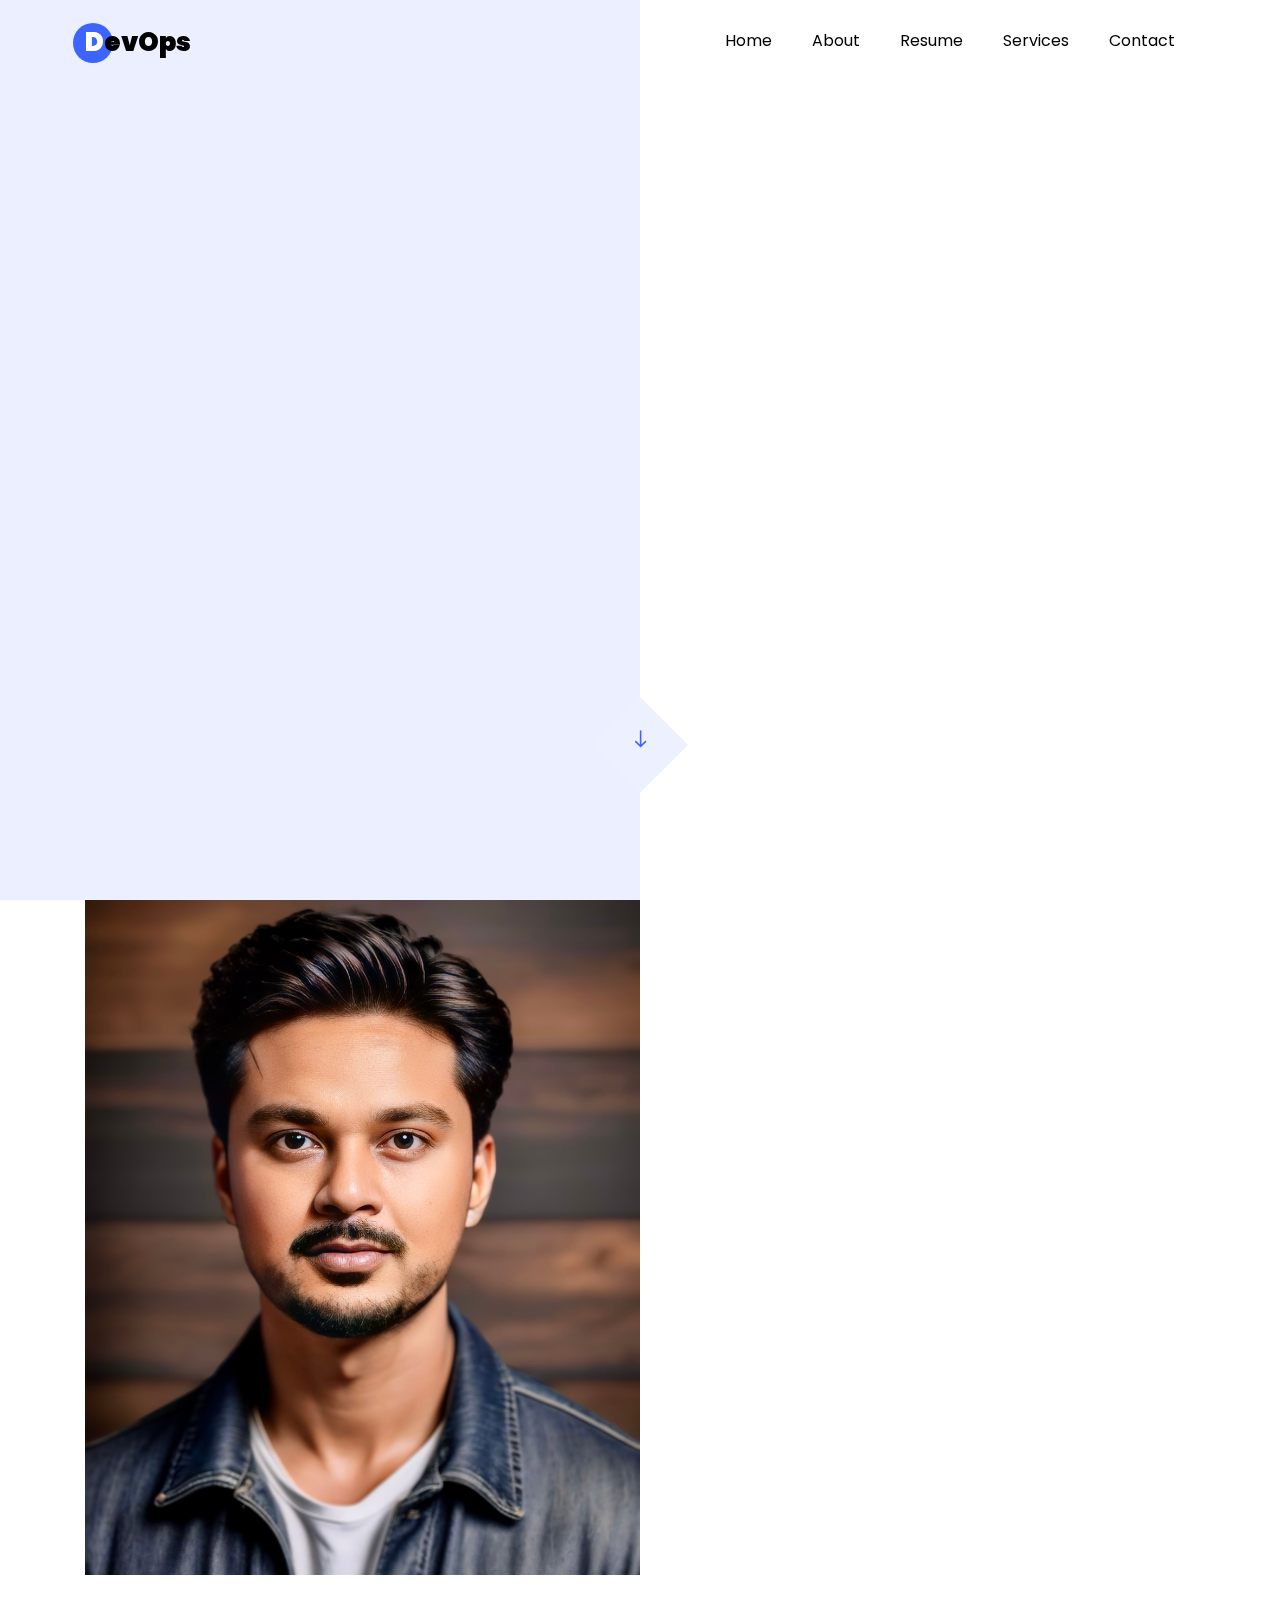
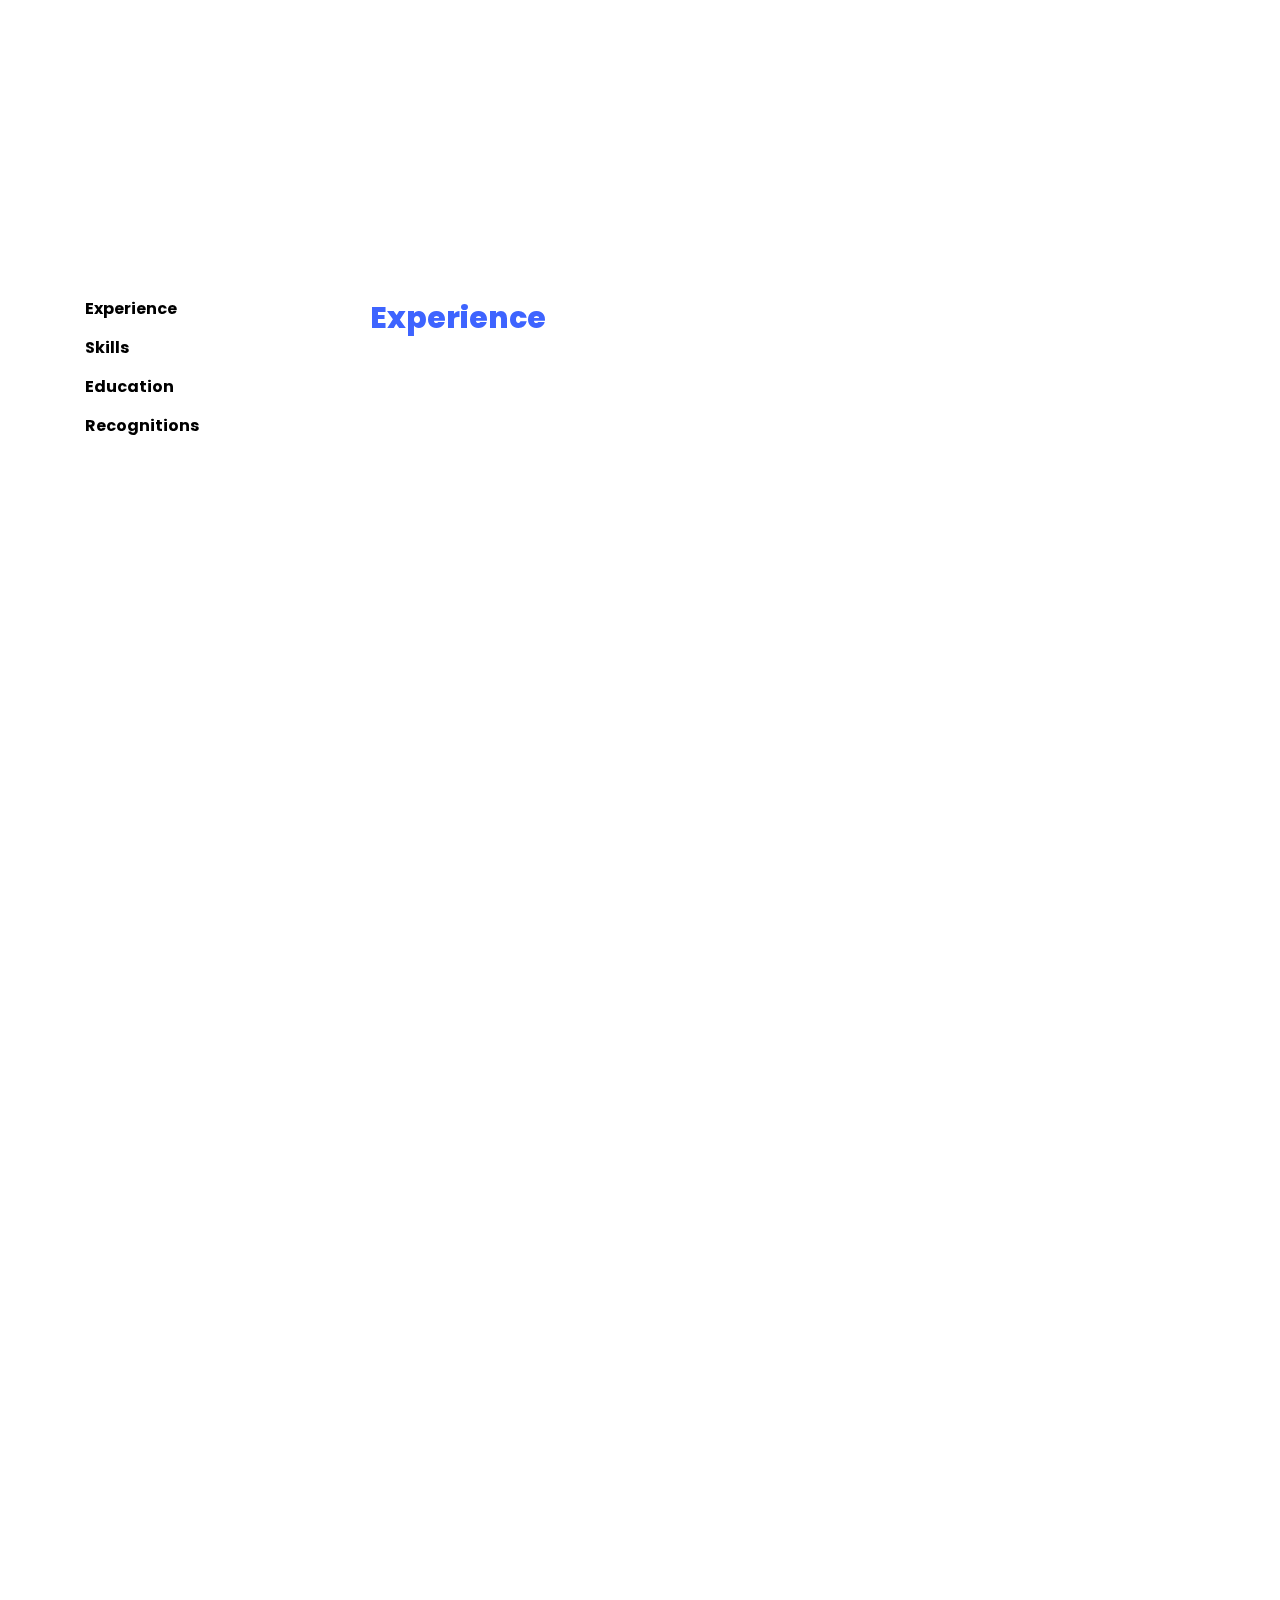
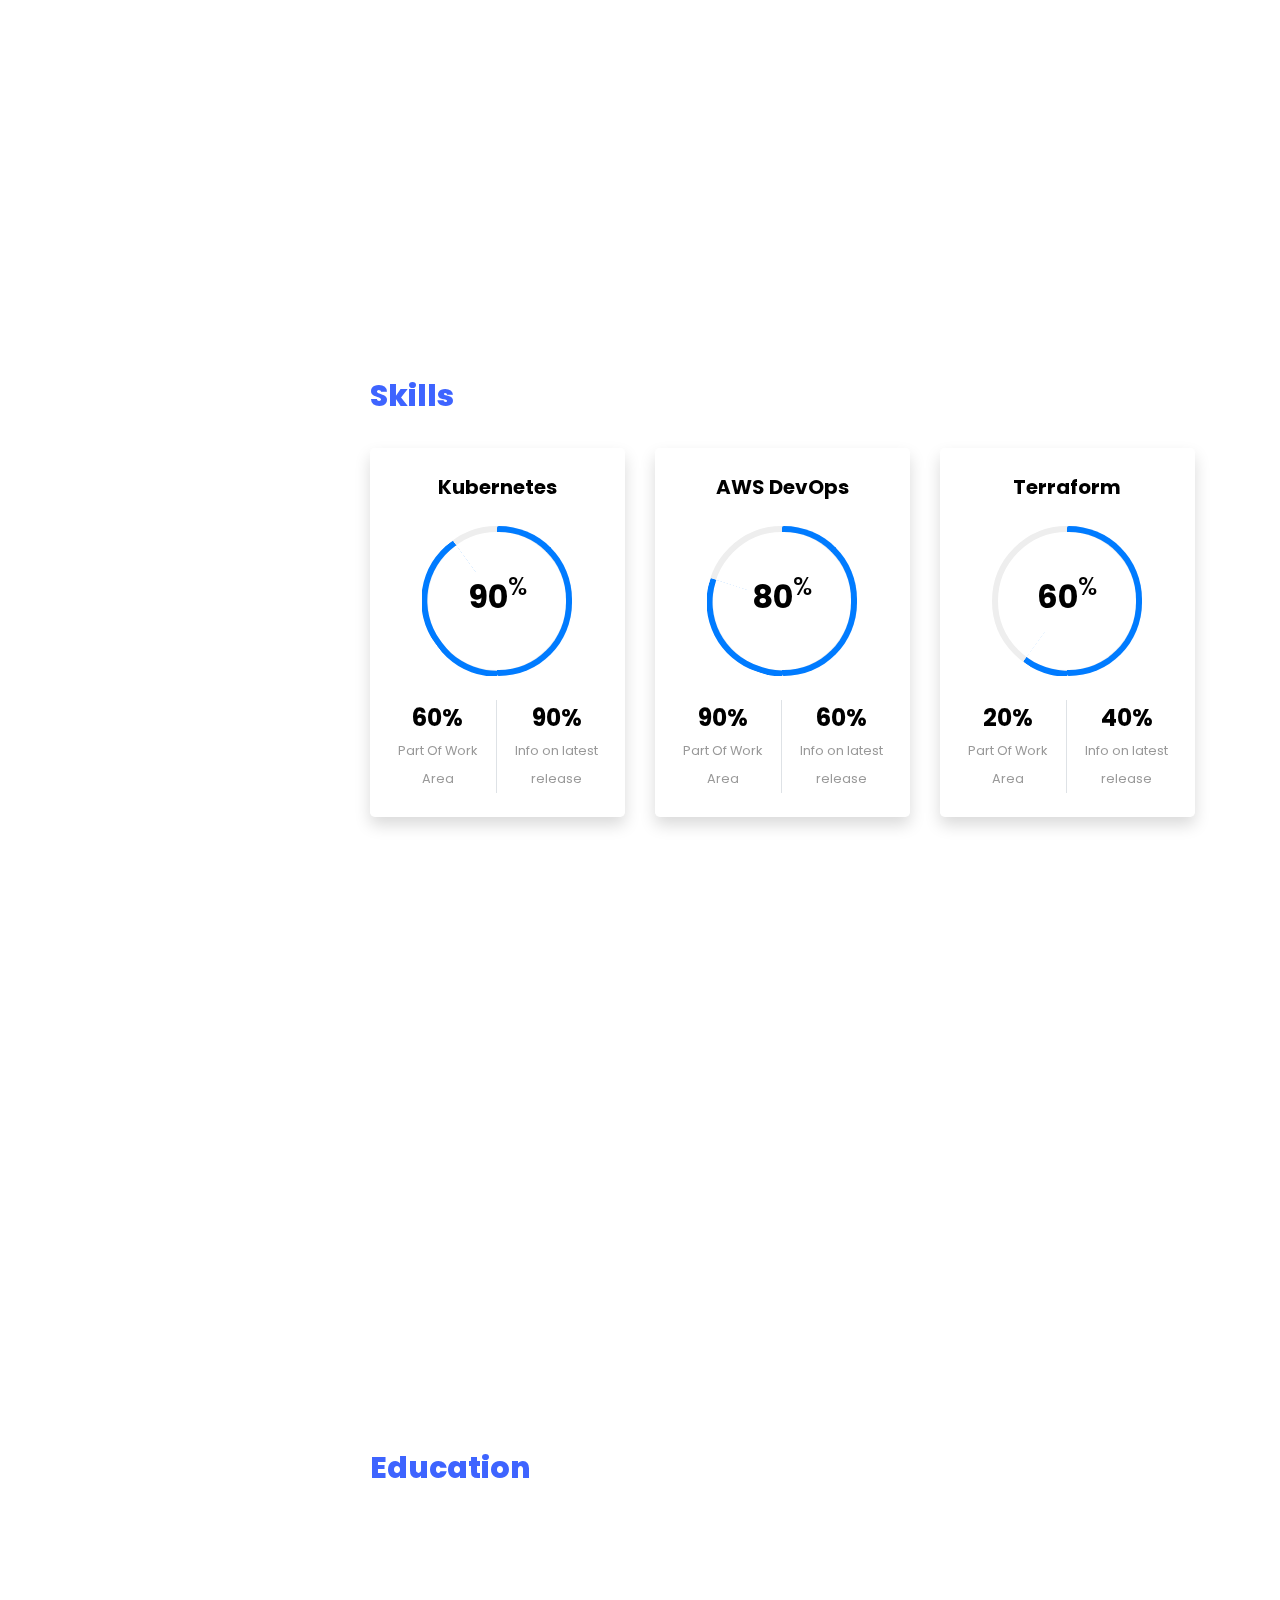
<file: index.html>
<!DOCTYPE html>
<html lang="en">
  <head>
    <title>Do It DevOps Way..!!</title>
    <meta charset="utf-8">
    <meta name="viewport" content="width=device-width, initial-scale=1, shrink-to-fit=no">
    <link href="https://fonts.googleapis.com/css?family=Poppins:100,200,300,400,500,600,700,800,900" rel="stylesheet">

    <link rel="stylesheet" href="css/open-iconic-bootstrap.min.css">
    <link rel="stylesheet" href="css/animate.css">

    <link rel="stylesheet" href="css/owl.carousel.min.css">
    <link rel="stylesheet" href="css/owl.theme.default.min.css">
    <link rel="stylesheet" href="css/magnific-popup.css">

    <link rel="stylesheet" href="css/aos.css">

    <link rel="stylesheet" href="css/ionicons.min.css">

    <link rel="stylesheet" href="css/flaticon.css">
    <link rel="stylesheet" href="css/icomoon.css">
    <link rel="stylesheet" href="css/style.css">
  </head>
  <body data-spy="scroll" data-target=".site-navbar-target" data-offset="300">


    <nav class="navbar navbar-expand-lg navbar-dark ftco_navbar ftco-navbar-light site-navbar-target" id="ftco-navbar">
	    <div class="container">
	      <a class="navbar-brand" href="index.html"><span>D</span>evOps</a>
	      <button class="navbar-toggler js-fh5co-nav-toggle fh5co-nav-toggle" type="button" data-toggle="collapse" data-target="#ftco-nav" aria-controls="ftco-nav" aria-expanded="false" aria-label="Toggle navigation">
	        <span class="oi oi-menu"></span> Menu
	      </button>

	      <div class="collapse navbar-collapse" id="ftco-nav">
	        <ul class="navbar-nav nav ml-auto">
	          <li class="nav-item"><a href="#home-section" class="nav-link"><span>Home</span></a></li>
	          <li class="nav-item"><a href="#about-section" class="nav-link"><span>About</span></a></li>
	          <li class="nav-item"><a href="#resume-section" class="nav-link"><span>Resume</span></a></li>
	          <li class="nav-item"><a href="#services-section" class="nav-link"><span>Services</span></a></li>
	          <!--<li class="nav-item"><a href="#projects-section" class="nav-link"><span>AWS Zone</span></a></li>
	          <li class="nav-item"><a href="#blog-section" class="nav-link"><span>My Blog</span></a></li>-->
	          <li class="nav-item"><a href="#contact-section" class="nav-link"><span>Contact</span></a></li>
	        </ul>
	      </div>
	    </div>
	  </nav>
	  <section class="hero-wrap js-fullheight">
      <div class="overlay"></div>
      <div class="container">
        <div class="row no-gutters slider-text js-fullheight justify-content-center align-items-center">
          <div class="col-lg-8 col-md-6 ftco-animate d-flex align-items-center">
          	<div class="text text-center">
          		<span class="subheading">Hey! I am</span>
		  				<h1>Ayush Tiwari</h1>
			  				<h2>I'm a
								  <span
								     class="txt-rotate"
								     data-period="2000"
								     data-rotate='[ "DevOps Engineer.", "Cloud Solutions Architect.", "Cloud Evangelist.", "Blogger.", "Photographer." ]'></span>
								</h2>
							</div>
            </div>
          </div>
        </div>
      </div>
      <div class="mouse">
				<a href="#" class="mouse-icon">
					<div class="mouse-wheel"><span class="ion-ios-arrow-round-down"></span></div>
				</a>
			</div>
    </section>

    <section class="ftco-about img ftco-section ftco-no-pt ftco-no-pb" id="about-section">
    	<div class="container">
    		<div class="row d-flex no-gutters">
    			<div class="col-md-6 col-lg-6 d-flex">
    				<div class="img-about img d-flex align-items-stretch">
    					<div class="overlay"></div>
	    				<div class="img d-flex align-self-stretch align-items-center" style="background-image:url(images/profile-pic.jpg);">
	    				</div>
    				</div>
    			</div>
    			<div class="col-md-6 col-lg-6 pl-md-5 py-5">
    				<div class="row justify-content-start pb-3">
		          <div class="col-md-12 heading-section ftco-animate">
		          	<h1 class="big">About</h1>
		            <h2 class="mb-4">About Me</h2>
		            <p>DevOps practioner with experience in AWS Cloud platform & orchestrating containerized architectures at scale on Kubernetes</p>
		            <ul class="about-info mt-4 px-md-0 px-2">
		            	<li class="d-flex"><span>Name:</span> <span>Ayush Tiwari</span></li>
		            	<li class="d-flex"><span>Date of birth:</span> <span>August 23, 1994</span></li>
		            	<li class="d-flex"><span>Address:</span> <span>Pune, MH-12 IND</span></li>
		            	<li class="d-flex"><span>Email:</span> <span>dbcelm@gmail.com</span></li>
		            	<li class="d-flex"><span>Phone: </span> <span>+91-962-740-3300</span></li>
		            </ul>
		          </div>
		        </div>
	          <div class="counter-wrap ftco-animate d-flex mt-md-3">
              <div class="text">
              	<p class="mb-4">
	                <span class="number" data-number="350">0</span>
                  <span class="number">+</span>
	                <span>Projects completed with clients</span>
                </p>
                <p><a href="cv/ayush_tiwari_devops.pdf" class="btn btn-primary py-3 px-3">Get CV</a></p>
              </div>
	          </div>
	        </div>
        </div>
    	</div>
    </section>

    <section class="ftco-section ftco-partner">
    	<div class="container">
    		<div class="row">
    			<div class="col-sm ftco-animate">
    				<a href="https://aws.amazon.com" class="partner"><img height="80" width="150" src="images/aws.png" class="img-fluid" alt="AWS"></a>
    			</div>
    			<div class="col-sm ftco-animate">
    				<a href="https://www.docker.com" class="partner"><img height="80" width="200" src="images/docker.png" class="img-fluid" alt="Docker"></a>
    			</div>
    			<div class="col-sm ftco-animate">
    				<a href="https://kubernetes.io" class="partner"><img height="80" width="100" src="images/kubernetes.png" class="img-fluid" alt="Kubernetes"></a>
    			</div>
				<div class="col-sm ftco-animate">
    				<a href="https://helm.sh" class="partner"><img height="80" width="80" src="images/helm.png" class="img-fluid" alt="Helm"></a>
    			</div>
    			<div class="col-sm ftco-animate">
    				<a href="https://argo-cd.readthedocs.io/en/stable/" class="partner"><img height="70" width="200" src="images/argocd.png" class="img-fluid" alt="ArgoCD"></a>
    			</div>
    		</div>
    	</div>
    </section>

    <section class="ftco-section ftco-no-pb goto-here" id="resume-section">
    	<div class="container">
    		<div class="row">
    			<div class="col-md-3">
				    <nav id="navi">
					    <ul>
					      <li><a href="#page-1">Experience</a></li>
					      <li><a href="#page-2">Skills</a></li>
					      <li><a href="#page-3">Education</a></li>
					      <li><a href="#page-4">Recognitions</a></li>
					    </ul>
					  </nav>
					</div>
					<div class="col-md-9">
					  <div id="page-1" class= "page one">
					  	<h2 class="heading">Experience</h2>
						  <div class="resume-wrap d-flex ftco-animate">
					    	<div class="icon d-flex align-items-center justify-content-center">
					    		<span class="flaticon-ideas"></span>
					    	</div>
					    	<div class="text pl-3">
		    					<span class="date">Oct'2021-Jan'2025</span>
		    					<h2>Cloud Engineering Lead</h2>
		    					<span class="position">ZS Associates, Pune</span>
		    					<p>Orchestrating applications on Kubernetes over EKS, enhancing container security and error visibility and automating cluster provisioning using Terraform to deploy at scale. </p>
		    				</div>
	    				</div>  
					    <div class="resume-wrap d-flex ftco-animate">
					    	<div class="icon d-flex align-items-center justify-content-center">
					    		<span class="flaticon-ideas"></span>
					    	</div>
					    	<div class="text pl-3">
		    					<span class="date">Jan'2020-Oct'2021</span>
		    					<h2>DevOps Engineer</h2>
		    					<span class="position">Codal Inc, Ahmedabad</span>
		    					<p>Implementing dev-ops workflow and orchestrating modern containerized architectures for Python, NodeJS and WordPress web applications, with primary focus being security, infrastructure robustness and ensuring zero service downtime. Adopting and promting automation throughout mutiple workflows. </p>
		    				</div>
	    				</div>
	    				<div class="resume-wrap d-flex ftco-animate">
	    					<div class="icon d-flex align-items-center justify-content-center">
					    		<span class="flaticon-ideas"></span>
					    	</div>
					    	<div class="text pl-3">
		    					<span class="date">Aug'2018-Dec'2019</span>
		    					<h2>Cloud Migration Program Lead</h2>
		    					<span class="position">Cognizant, Chennai</span>
		    					<p>Introduced and expanded cloud services in client’s MES domain which was long due for upgrade and was running predominantly on legacy physical and VM server architecture. This project helped client save millions in cost and brought down application overload and failure count to bare minimum.</p>
		    				</div>
	    				</div>
	    				<div class="resume-wrap d-flex ftco-animate">
	    					<div class="icon d-flex align-items-center justify-content-center">
					    		<span class="flaticon-ideas"></span>
					    	</div>
					    	<div class="text pl-3">
		    					<span class="date">Jan'2017-Jul'2018</span>
		    					<h2>Programmer Analyst</h2>
		    					<span class="position">Cognizant, Chennai</span>
		    					<p>Worked along with experienced AWS architects for US based client towards designing and implementing a robust cloud solution capable of supporting client’s existing legacy apps as well as in-pipeline apps with focus on transition to be seamless for end users. Worked to implement Jenkins and its plugins to facilitate and deploy automation to cut manual intervention. Got exposure to EC2, S3 and CloudWatch and used PowerBI and SharePoint to maintain progress reports.</p>
		    				</div>
	    				</div>
	    				<div class="resume-wrap d-flex ftco-animate">
	    					<div class="icon d-flex align-items-center justify-content-center">
					    		<span class="flaticon-ideas"></span>
					    	</div>
					    	<div class="text pl-3">
		    					<span class="date">Sep'2016-Dec'2016</span>
		    					<h2>Frontend Development Trainee</h2>
		    					<span class="position">Cognizant, Chennai</span>
		    					<p>Worked on optimising UI of legacy web apps to make them more fluid and more modular for future enhancements.</p>
		    				</div>
	    				</div>
	    				<div class="resume-wrap d-flex ftco-animate">
	    					<div class="icon d-flex align-items-center justify-content-center">
					    		<span class="flaticon-ideas"></span>
					    	</div>
					    	<div class="text pl-3">
		    					<span class="date">Jun'2016-Aug'2016</span>
		    					<h2>Programmer Analyst Trainee</h2>
		    					<span class="position">Cognizant, Kolkata</span>
		    					<p>Got trained in Cognizant Academy in C++, SQL, HTML and Javascript</p>
		    				</div>
	    				</div>
	    				<!--<div class="resume-wrap d-flex ftco-animate">
	    					<div class="icon d-flex align-items-center justify-content-center">
					    		<span class="flaticon-ideas"></span>
					    	</div>
					    	<div class="text pl-3">
		    					<span class="date">2017-2018</span>
		    					<h2>UI/UX Designer</h2>
		    					<span class="position">Cambridge University</span>
		    					<p>A small river named Duden flows by their place and supplies it with the necessary regelialia. It is a paradisematic country, in which roasted parts of sentences fly into your mouth.</p>
		    				</div>
	    				</div>-->
					  </div>
					  <div id="page-2" class= "page two">
					  	<h2 class="heading">Skills</h2>
					  	<div class="row progress-circle mb-5">
					  		<div class="col-lg-4 mb-4">
						      <div class="bg-white rounded-lg shadow p-4">
						        <h2 class="h5 font-weight-bold text-center mb-4">Kubernetes</h2>

						        <!-- Progress bar 1 -->
						        <div class="progress mx-auto" data-value='90'>
						          <span class="progress-left">
                        <span class="progress-bar border-primary"></span>
						          </span>
						          <span class="progress-right">
                        <span class="progress-bar border-primary"></span>
						          </span>
						          <div class="progress-value w-100 h-100 rounded-circle d-flex align-items-center justify-content-center">
						            <div class="h2 font-weight-bold">90<sup class="small">%</sup></div>
						          </div>
						        </div>
						        <!-- END -->

						        <!-- Demo info -->
						        <div class="row text-center mt-4">
						          <div class="col-6 border-right">
						            <div class="h4 font-weight-bold mb-0">60%</div><span class="small text-gray">Part Of Work Area</span>
						          </div>
						          <div class="col-6">
						            <div class="h4 font-weight-bold mb-0">90%</div><span class="small text-gray">Info on latest release</span>
						          </div>
						        </div>
						        <!-- END -->
						      </div>
						    </div>

						    <div class="col-lg-4 mb-4">
						      <div class="bg-white rounded-lg shadow p-4">
						        <h2 class="h5 font-weight-bold text-center mb-4">AWS DevOps</h2>

						        <!-- Progress bar 1 -->
						        <div class="progress mx-auto" data-value='80'>
						          <span class="progress-left">
                        <span class="progress-bar border-primary"></span>
						          </span>
						          <span class="progress-right">
                        <span class="progress-bar border-primary"></span>
						          </span>
						          <div class="progress-value w-100 h-100 rounded-circle d-flex align-items-center justify-content-center">
						            <div class="h2 font-weight-bold">80<sup class="small">%</sup></div>
						          </div>
						        </div>
						        <!-- END -->

						        <!-- Demo info -->
						        <div class="row text-center mt-4">
						          <div class="col-6 border-right">
						            <div class="h4 font-weight-bold mb-0">90%</div><span class="small text-gray">Part Of Work Area</span>
						          </div>
						          <div class="col-6">
						            <div class="h4 font-weight-bold mb-0">60%</div><span class="small text-gray">Info on latest release</span>
						          </div>
						        </div>
						        <!-- END -->
						      </div>
						    </div>

						    <div class="col-lg-4 mb-4">
						      <div class="bg-white rounded-lg shadow p-4">
						        <h2 class="h5 font-weight-bold text-center mb-4">Terraform</h2>

						        <!-- Progress bar 1 -->
						        <div class="progress mx-auto" data-value='60'>
						          <span class="progress-left">
                        <span class="progress-bar border-primary"></span>
						          </span>
						          <span class="progress-right">
                        <span class="progress-bar border-primary"></span>
						          </span>
						          <div class="progress-value w-100 h-100 rounded-circle d-flex align-items-center justify-content-center">
						            <div class="h2 font-weight-bold">60<sup class="small">%</sup></div>
						          </div>
						        </div>
						        <!-- END -->

						        <!-- Demo info -->
						        <div class="row text-center mt-4">
						          <div class="col-6 border-right">
						            <div class="h4 font-weight-bold mb-0">20%</div><span class="small text-gray">Part Of Work Area</span>
						          </div>
						          <div class="col-6">
						            <div class="h4 font-weight-bold mb-0">40%</div><span class="small text-gray">Info on latest release</span>
						          </div>
						        </div>
						        <!-- END -->
						      </div>
						    </div>
					  	</div>
					  	<div class="row">
					  		<div class="col-md-6 animate-box">
									<div class="progress-wrap ftco-animate">
										<h3>Docker</h3>
										<div class="progress">
										 	<div class="progress-bar color-1" role="progressbar" aria-valuenow="90"
										  	aria-valuemin="0" aria-valuemax="100" style="width:90%">
										    <span>90%</span>
										  	</div>
										</div>
									</div>
								</div>
                <div class="col-md-6 animate-box">
									<div class="progress-wrap ftco-animate">
										<h3>Monitoring</h3>
										<div class="progress">
										 	<div class="progress-bar color-1" role="progressbar" aria-valuenow="80"
										  	aria-valuemin="0" aria-valuemax="100" style="width:80%">
										    <span>60%</span>
										  	</div>
										</div>
									</div>
								</div>
                <div class="col-md-6 animate-box">
									<div class="progress-wrap ftco-animate">
										<h3>Networking</h3>
										<div class="progress">
										 	<div class="progress-bar color-1" role="progressbar" aria-valuenow="40"
										  	aria-valuemin="0" aria-valuemax="100" style="width:40%">
										    <span>40%</span>
										  	</div>
										</div>
									</div>
								</div>
                <div class="col-md-6 animate-box">
									<div class="progress-wrap ftco-animate">
										<h3>Cloud Security</h3>
										<div class="progress">
										 	<div class="progress-bar color-1" role="progressbar" aria-valuenow="75"
										  	aria-valuemin="0" aria-valuemax="100" style="width:75%">
										    <span>75%</span>
										  	</div>
										</div>
									</div>
								</div>
                <div class="col-md-6 animate-box">
									<div class="progress-wrap ftco-animate">
										<h3>Python</h3>
										<div class="progress">
										 	<div class="progress-bar color-1" role="progressbar" aria-valuenow="50"
										  	aria-valuemin="0" aria-valuemax="100" style="width:50%">
										    <span>50%</span>
										  	</div>
										</div>
									</div>
								</div>
								<div class="col-md-6 animate-box">
									<div class="progress-wrap ftco-animate">
										<h3>Linux OS Distributions</h3>
										<div class="progress">
										 	<div class="progress-bar color-2" role="progressbar" aria-valuenow="80"
										  	aria-valuemin="0" aria-valuemax="100" style="width:80%">
										    <span>80%</span>
										  	</div>
										</div>
									</div>
								</div>
								<div class="col-md-6 animate-box">
									<div class="progress-wrap ftco-animate">
										<h3>Redis</h3>
										<div class="progress">
										 	<div class="progress-bar color-3" role="progressbar" aria-valuenow="65"
										  	aria-valuemin="0" aria-valuemax="100" style="width:65%">
										    <span>65%</span>
										  	</div>
										</div>
									</div>
								</div>
								<div class="col-md-6 animate-box">
									<div class="progress-wrap ftco-animate">
										<h3>ECS</h3>
										<div class="progress">
										 	<div class="progress-bar color-4" role="progressbar" aria-valuenow="60"
										  	aria-valuemin="0" aria-valuemax="100" style="width:60%">
										    <span>90%</span>
										  	</div>
										</div>
									</div>
								</div>
								<div class="col-md-6 animate-box">
									<div class="progress-wrap ftco-animate">
										<h3>Cloud Database Orchestration</h3>
										<div class="progress">
										 	<div class="progress-bar color-5" role="progressbar" aria-valuenow="90"
										  	aria-valuemin="0" aria-valuemax="100" style="width:90%">
										    <span>60%</span>
										  	</div>
										</div>
									</div>
								</div>
								<div class="col-md-6 animate-box">
									<div class="progress-wrap ftco-animate">
										<h3>Git</h3>
										<div class="progress">
										 	<div class="progress-bar color-6" role="progressbar" aria-valuenow="70"
										  	aria-valuemin="0" aria-valuemax="100" style="width:70%">
										    <span>70%</span>
										  	</div>
										</div>
									</div>
								</div>
                <div class="col-md-6 animate-box">
									<div class="progress-wrap ftco-animate">
										<h3>Data Visualization (BI)</h3>
										<div class="progress">
										 	<div class="progress-bar color-1" role="progressbar" aria-valuenow="90"
										  	aria-valuemin="0" aria-valuemax="100" style="width:90%">
										    <span>90%</span>
										  	</div>
										</div>
									</div>
								</div>
                <div class="col-md-6 animate-box">
									<div class="progress-wrap ftco-animate">
										<h3>HTML/CSS</h3>
										<div class="progress">
										 	<div class="progress-bar color-1" role="progressbar" aria-valuenow="60"
										  	aria-valuemin="0" aria-valuemax="100" style="width:60%">
										    <span>60%</span>
										  	</div>
										</div>
									</div>
								</div>
					  	</div>
					  </div>
            <div id="page-3" class= "page three">
            <h2 class="heading">Education</h2>
            <div class="resume-wrap d-flex ftco-animate">
              <div class="icon d-flex align-items-center justify-content-center">
                <span class="flaticon-ideas"></span>
              </div>
              <div class="text pl-3">
                <span class="date">2012-2016</span>
                <h2>Bachelor of Technology in Mechanical and Mechatronics</h2>
                <span class="position">SRM University</span>
                <p>Graduated with distinction and gold medal. Subjects Excelled: CAM, Inventory Planning, ECU Programming</p>
              </div>
            </div>
            <!--<div class="resume-wrap d-flex ftco-animate">
              <div class="icon d-flex align-items-center justify-content-center">
                <span class="flaticon-ideas"></span>
              </div>
              <div class="text pl-3">
                <span class="date">2012</span>
                <h2>ISC 12th</h2>
                <span class="position">Scholars' Home</span>
                <p>Class 12th</p>
              </div>
            </div>
            <div class="resume-wrap d-flex ftco-animate">
              <div class="icon d-flex align-items-center justify-content-center">
                <span class="flaticon-ideas"></span>
              </div>
              <div class="text pl-3">
                <span class="date">2010</span>
                <h2>CBSE 10th</h2>
                <span class="position">St. Mary's Inter College</span>
                <p>Class 10th</p>
              </div>
            </div>
            <div class="resume-wrap d-flex ftco-animate">
              <div class="icon d-flex align-items-center justify-content-center">
                <span class="flaticon-ideas"></span>
              </div>
              <div class="text pl-3">
                <span class="date">2014-2015</span>
                <h2>Art &amp; Creative Director</h2>
                <span class="position">Cambridge University</span>
                <p>A small river named Duden flows by their place and supplies it with the necessary regelialia. It is a paradisematic country, in which roasted parts of sentences fly into your mouth.</p>
              </div>
            </div>
          </div>-->
					  <div id="page-4" class= "page four">
					    <h2 class="heading">Recognitions</h2>
					    <div class="resume-wrap d-flex ftco-animate">
					    	<div class="icon d-flex align-items-center justify-content-center">
					    		<span class="flaticon-ideas"></span>
					    	</div>
							<div class="text pl-3">
								<span class="date">2021-2022</span>
								<h2>CCoE Impact Award</h2>
								<span class="position">ZS Associates, Pune</span>
								<p>This award is presented to employees creating visible impact through bringing in innovative ideas and implementing them at visible scale.</p>
							</div>
						</div>	
						<div class="resume-wrap d-flex ftco-animate">
					    	<div class="icon d-flex align-items-center justify-content-center">
					    		<span class="flaticon-ideas"></span>
					    	</div>
					    	<div class="text pl-3">
		    					<span class="date">2018-2019</span>
		    					<h2>GEM In Making Award</h2>
		    					<span class="position">Cognizant, Chennai</span>
		    					<p>This award is presented to employees scoring maximum client satisfaction rating in a fiscal year within a Business Unit.</p>
	    					</div>
	    				</div>
	    				<div class="resume-wrap d-flex ftco-animate">
	    					<div class="icon d-flex align-items-center justify-content-center">
					    		<span class="flaticon-ideas"></span>
					    	</div>
					    	<div class="text pl-3">
		    					<span class="date">2018-2019</span>
		    					<h2>Innovation Exellence Winner</h2>
		    					<span class="position">Cognizant, Chennai</span>
		    					<p>This award is presented to employee whose idea implementation saved maximum cost for client and bring maximum ROI to client.</p>
		    				</div>
	    				</div>
	    				<div class="resume-wrap d-flex ftco-animate">
	    					<div class="icon d-flex align-items-center justify-content-center">
					    		<span class="flaticon-ideas"></span>
					    	</div>
					    	<div class="text pl-3">
		    					<span class="date">2017-2018</span>
		    					<h2>Rainmaker Award</h2>
		    					<span class="position">Cognizant, Chennai</span>
		    					<p>This award is presented to in-training employees who perform on par with delivery standards set for senior level associates throughout their training period.</p>
		    				</div>
	    				</div>
	    				<!--<div class="resume-wrap d-flex ftco-animate">
	    					<div class="icon d-flex align-items-center justify-content-center">
					    		<span class="flaticon-ideas"></span>
					    	</div>
					    	<div class="text pl-3">
		    					<span class="date">2014-2015</span>
		    					<h2>Art &amp; Creative Director</h2>
		    					<span class="position">Cambridge University</span>
		    					<p>A small river named Duden flows by their place and supplies it with the necessary regelialia. It is a paradisematic country, in which roasted parts of sentences fly into your mouth.</p>
		    				</div>
	    				</div>-->
					  </div>
					</div>
			  </div>
    	</div>
    </section>

    <section class="ftco-section" id="services-section">
    	<div class="container-fluid px-md-5">
    		<div class="row justify-content-center py-5 mt-5">
          <div class="col-md-12 heading-section text-center ftco-animate">
          	<h1 class="big big-2">Services</h1>
            <h2 class="mb-4">Services</h2>
            <p>We can work together in these areas, with me bringing all of my professional experience</p>
          </div>
        </div>
    		<div class="row">
					<div class="col-md-4 text-center d-flex ftco-animate">
						<a href="#" class="services-1 shadow">
							<span class="icon">
								<i class="flaticon-ux-design"></i>
							</span>
							<div class="desc">
								<h3 class="mb-5">DevOps Implementation</h3>
								<p>anything from designing CI/CD Pipeline from scratch to architecting infrastucture from scratch</p>
							</div>
						</a>
					</div>
					<div class="col-md-4 text-center d-flex ftco-animate">
						<a href="#" class="services-1 shadow">
							<span class="icon">
								<i class="flaticon-web-design"></i>
							</span>
							<div class="desc">
								<h3 class="mb-5">Cloud Adoption</h3>
								<p>shifting existing services to cloud based solutions to ensure more flexibility and uniformity</p>
							</div>
						</a>
					</div>
					<div class="col-md-4 text-center d-flex ftco-animate">
						<a href="#" class="services-1 shadow">
							<span class="icon">
								<!--<i class="flaticon-ideas"></i>-->
              <i class="flaticon-analysis"></i>
							</span>
							<div class="desc">
								<h3 class="mb-5">Cloud Security Audit</h3>
								<p>auditing existing architecture for security loopholes and fixing them with minimum downtime</p>
							</div>
						</a>
					</div>

					<div class="col-md-4 text-center d-flex ftco-animate">
						<a href="#" class="services-1 shadow">
							<span class="icon">
								<i class="flaticon-idea"></i>
							</span>
							<div class="desc">
								<h3 class="mb-5">Cloud Cost Optimization</h3>
								<p>streamlining cost of existing services and extracting maximum effciency from the system</p>
							</div>
						</a>
					</div>
					<div class="col-md-4 text-center d-flex ftco-animate">
						<a href="#" class="services-1 shadow">
							<span class="icon">
								<i class="flaticon-flasks"></i>
							</span>
							<div class="desc">
								<h3 class="mb-5">Containerization</h3>
								<p>orchestrating applications to run on scalable containers on managed services like ECS or EKS</p>
							</div>
						</a>
					</div>
					<div class="col-md-4 text-center d-flex ftco-animate">
						<a href="#" class="services-1 shadow">
							<span class="icon">
								<i class="flaticon-innovation"></i>
							</span>
							<div class="desc">
								<h3 class="mb-5">Microservice Model</h3>
								<p>adopting and expending microservices model to existing monolithic architectures</p>
							</div>
						</a>
					</div>
				</div>
    	</div>
    </section>


    <!--<section class="ftco-section ftco-project" id="projects-section">
    	<div class="container-fluid px-md-0">
    		<div class="row no-gutters justify-content-center pb-5">
          <div class="col-md-12 heading-section text-center ftco-animate">
          	<h1 class="big big-2">AWS Zone</h1>
            <h2 class="mb-4">AWS Zone</h2>
            <p>AWS Cloud Platform is my area of expertise and below are my go to web services for day-to-day production environment use cases</p>
          </div>
        </div>
    		<div class="row no-gutters">
    			<div class="col-md-4">
    				<div class="project img ftco-animate d-flex justify-content-center align-items-center" style="background-image: url(images/compute.png);">
    					<div class="overlay"></div>
	    				<div class="text text-center p-4">
	    					<h3><a href="https://websiteresources1.s3.ap-south-1.amazonaws.com/compute.png">Compute Services</a></h3>
	    				 
	    				</div>
    				</div>
  				</div>
  				<div class="col-md-4">
    				<div class="project img ftco-animate d-flex justify-content-center align-items-center" style="background-image: url(images/management.png);">
    					<div class="overlay"></div>
	    				<div class="text text-center p-4">
	    					<h3><a href="https://websiteresources1.s3.ap-south-1.amazonaws.com/management.png">Management &amp; Governance Services</a></h3>
	    					
	    				</div>
    				</div>
  				</div>

    			<div class="col-md-4">
    				<div class="project img ftco-animate d-flex justify-content-center align-items-center" style="background-image: url(images/storage.png);">
    					<div class="overlay"></div>
	    				<div class="text text-center p-4">
	    					<h3><a href="https://websiteresources1.s3.ap-south-1.amazonaws.com/storage.png">Storage &amp; Database Services</a></h3>
	    					
	    				</div>
    				</div>
    			</div>
    			<div class="col-md-4">
    				<div class="project img ftco-animate d-flex justify-content-center align-items-center" style="background-image: url(images/networking.png);">
    					<div class="overlay"></div>
	    				<div class="text text-center p-4">
	    					<h3><a href="https://websiteresources1.s3.ap-south-1.amazonaws.com/networking.png">Networking Services</a></h3>
	    					
	    				</div>
    				</div>
    			</div>
    			<div class="col-md-4">
    				<div class="project img ftco-animate d-flex justify-content-center align-items-center" style="background-image: url(images/migration.png);">
    					<div class="overlay"></div>
	    				<div class="text text-center p-4">
	    					<h3><a href="https://websiteresources1.s3.ap-south-1.amazonaws.com/migration.png">Migration &amp; Security Services</a></h3>
	    					
	    				</div>
    				</div>
    			</div>
    			<div class="col-md-4">
    				<div class="project img ftco-animate d-flex justify-content-center align-items-center" style="background-image: url(images/devops.png);">
    					<div class="overlay"></div>
	    				<div class="text text-center p-4">
	    					<h3><a href="https://websiteresources1.s3.ap-south-1.amazonaws.com/devops.png">DevOps Services</a></h3>
	    					
	    				</div>
    				</div>
    			</div>
    		</div>
    	</div>
    </section>-->

    <section class="ftco-section ftco-no-pt ftco-no-pb ftco-counter img" id="section-counter">
    	<div class="container-fluid px-md-5">
				<div class="row d-md-flex align-items-center">
          <div class="col-md d-flex justify-content-center counter-wrap ftco-animate">
            <div class="block-18 shadow">
              <div class="text">
                <strong class="number" data-number="230">0</strong>
                <span>CI/CD Pipelines Automated</span>
              </div>
            </div>
          </div>
          <div class="col-md d-flex justify-content-center counter-wrap ftco-animate">
            <div class="block-18 shadow">
              <div class="text">
                <strong class="number" data-number="83">0</strong>
                <span>Cloud Migrations Performed</span>
              </div>
            </div>
          </div>
          <div class="col-md d-flex justify-content-center counter-wrap ftco-animate">
            <div class="block-18 shadow">
              <div class="text">
                <strong class="number" data-number="132">0</strong>
                <span>Applications Containerized</span>
              </div>
            </div>
          </div>
          <div class="col-md d-flex justify-content-center counter-wrap ftco-animate">
            <div class="block-18 shadow">
              <div class="text">
                <strong class="number" data-number="58">0</strong>
                <span>Ongoing Active Projects</span>
              </div>
            </div>
          </div>
        </div>
      </div>
    </section>


    <!--<section class="ftco-section" id="blog-section">
      <div class="container">
        <div class="row justify-content-center mb-5 pb-5">
          <div class="col-md-7 heading-section text-center ftco-animate">
            <h1 class="big big-2">Blog</h1>
            <h2 class="mb-4">DevOps Blog</h2>
            <p>In these blogs I share some of the challenging scenarios I came across in my day-to-day work and presented brief guide on how I rectified them</p>
          </div>
        </div>
        <div class="row d-flex">
          <div class="col-md-4 d-flex ftco-animate">
          	<div class="blog-entry justify-content-end">
              <a href="jenkins-blog.html" class="block-20" style="background-image: url('images/jenkins-blog.png');">
              </a>
              <div class="text mt-3 float-right d-block">
                <h3 class="heading"><a href="jenkins-blog.html">Jenkins over HTTPS</a></h3>
                <div class="d-flex align-items-center mb-3 meta">
	                <p class="mb-0">
	                	<span class="mr-2">May 2, 2020</span>
	                	<a class="mr-2">Ayush</a>
	                	
	                </p>
                </div>
                <p>A step-by-step guide on how you can configure Jenkins to run over SSL secured port.</p>
              </div>
            </div>
          </div>
          <div class="col-md-4 d-flex ftco-animate">
          	<div class="blog-entry justify-content-end">
              <a href="azure-blog.html" class="block-20" style="background-image: url('images/azure-blog1.png');">
              </a>
              <div class="text mt-3 float-right d-block">
                <h3 class="heading"><a href="azure-blog.html">AutoScaling &amp; Load Balancing A Running Azure VM</a></h3>
                <div class="d-flex align-items-center mb-3 meta">
	                <p class="mb-0">
	                	<span class="mr-2">May 2, 2020</span>
	                	<a class="mr-2">Ayush</a>
	                	
	                </p>
                </div>
                <p>A step-by-step guide on how you can setup Autoscaling and Load Balancing from a running VM in Azure.</p>
              </div>
            </div>
          </div>
          <div class="col-md-4 d-flex ftco-animate">
          	<div class="blog-entry">
              <a href="placeholder.html" class="block-20" style="background-image: url('images/image_1.jpg');">
              </a>
              <div class="text mt-3 float-right d-block">
                <h3 class="heading"><a href="placeholder.html">Placeholder. For Test</a></h3>
                <div class="d-flex align-items-center mb-3 meta">
	                <p class="mb-0">
                    <span class="mr-2">May 2, 2020</span>
	                	<a class="mr-2">Ayush</a>
	                	
	                </p>
                </div>
                <p>this is placeholder for test. original content coming soon</p>
              </div>
            </div>
          </div>
          <div class="overlay"></div>
    			<div class="container">
          <div class="row justify-content-center">
  					<div class="col-md-7 ftco-animate text-center">
          <p class="mb-0"><a href="blog.html" class="btn btn-primary py-3 px-5">View More</a></p>
        </div>
       </div>
      </div>
    </div>
  </div>
</section>-->

    <!--<section class="ftco-section ftco-hireme img" style="background-image: url(images/bg_1.jpg)">
    	<div class="overlay"></div>
			<div class="container">
				<div class="row justify-content-center">
					<div class="col-md-7 ftco-animate text-center">
						<h2>I'm <span>Available</span> for freelancing</h2>
						<p>If you have any cloud/devops related issue or any general query, I am available to take freelance works over weekends. Required assignment has to be within 12 billable hours.</p>
						<p class="mb-0"><a href="mailto:ayushdbc@gmail.com" class="btn btn-primary py-3 px-5">$5/Hour</a></p>
					</div>
				</div>
			</div>
		</section>-->

    <section class="ftco-section contact-section ftco-no-pb" id="contact-section">
      <div class="container">
      	<div class="row justify-content-center mb-5 pb-3">
          <div class="col-md-7 heading-section text-center ftco-animate">
            <h1 class="big big-2">Contact</h1>
            <h2 class="mb-4">Contact Me</h2>
            <p>I'm reachable all days on-mail and on-phone over weekends. Your mails will be reverted within half an hour.</p>
          </div>
        </div>

        <div class="row d-flex contact-info mb-5">
          <div class="col-md-6 col-lg-3 d-flex ftco-animate">
          	<div class="align-self-stretch box text-center p-4 shadow">
          		<div class="icon d-flex align-items-center justify-content-center">
          			<span class="icon-map-signs"></span>
          		</div>
          		<div>
	          		<h3 class="mb-4">City</h3>
		            <p><a href="https://goo.gl/maps/5Dg6Bv5Sa3fwBLkYA" target="_blank">Pune, MH</a></p>
		          </div>
	          </div>
          </div>
          <div class="col-md-6 col-lg-3 d-flex ftco-animate">
          	<div class="align-self-stretch box text-center p-4 shadow">
          		<div class="icon d-flex align-items-center justify-content-center">
          			<span class="icon-phone2"></span>
          		</div>
          		<div>
	          		<h3 class="mb-4">Contact Number</h3>
		            <p><a href="tel://919627403300">+91-962 7403 300</a></p>
	            </div>
	          </div>
          </div>
          <div class="col-md-6 col-lg-3 d-flex ftco-animate">
          	<div class="align-self-stretch box text-center p-4 shadow">
          		<div class="icon d-flex align-items-center justify-content-center">
          			<span class="icon-paper-plane"></span>
          		</div>
          		<div>
	          		<h3 class="mb-4">Email Address</h3>
		            <p><a href="mailto:dbcelm@gmail.com">dbcelm@gmail.com</a></p>
		          </div>
	          </div>
          </div>
          <div class="col-md-6 col-lg-3 d-flex ftco-animate">
          	<div class="align-self-stretch box text-center p-4 shadow">
          		<div class="icon d-flex align-items-center justify-content-center">
          		<span class="icon-globe"></span>
          		</div>
          		<div>
	          	<h3 class="mb-4">Github</h3>
		        <p><a href="https://github.com/dbcelm" target="_blank">github/dbcelm</a></p>
	                </div>
	        </div>
          </div>
        </div>

        <div class="row no-gutters block-9">
          <div class="col-md-6 order-md-last d-flex">
	    <!--<form action="contact.php" method="post" name="form" class="bg-light p-4 p-md-5 contact-form" novalidate="novalidate">
              <div class="form-group">
		<input type="text" class="form-control" name="name" placeholder="Your Name">
              </div>
              <div class="form-group">
		<input type="email" class="form-control" name="email" placeholder="Your Email">
              </div>
              <div class="form-group">
		<input type="tel" class="form-control" name="phone" placeholder="Phone" pattern="[0-9]{3}-[0-9]{4}-[0-9]{3}">
              </div>
	      <div class="form-group">
		<input type="text" class="form-control" name="country" placeholder="Country">
              </div>		  
	      <div class="form-group">
		<input type="text" class="form-control" name="subject" placeholder="Subject">
              </div>		  
              <div class="form-group">
		<textarea name="msg" cols="30" rows="7" class="form-control" placeholder="Message"></textarea>
              </div>		  
              <div class="form-group">
        <input type="submit" name="submit" value="Send" class="btn btn-primary py-3 px-5">     
              </div>
		</form>-->
		
	<!--<script type="text/javascript">var submitted=false;</script>-->
    
    <!--Update the URL for thank you page on form submit -->
    <!--<iframe name="hidden_iframe" id="hidden_iframe" style="display:none;" onload="if(submitted) {window.location='thanks.html';}"></iframe>-->
    
    <!-- Update the Google forms URL in action-->
    <!--<form action="https://docs.google.com/forms/u/0/d/e/1FAIpQLSecSMujZM1TrCbKXj6FsQ7_gOFe-AAJ7GzAdxprRvIvSX-UnQ/formResponse" method="post" target="hidden_iframe" onsubmit="return validateForm(); ">

      <div class="form-group">
        
        <input class="form-control" type="text" placeholder="Name" id="name" required name="entry.345061154">
      </div>
      <div class="form-group">
        
        <input class="form-control" type="text" placeholder="Email" id="email" required name="entry.1040612610">
      </div>
      <div class="form-group">
        
        <input class="form-control" type="text" placeholder="Phone" id="phone" required name="entry.1481964925">
	  </div>
	  <div class="form-group">
        
        <input class="form-control" type="text" placeholder="Country" id="country" required name="entry.1785113487">
	  </div>
	  <div class="form-group">
        
        <input class="form-control" type="text" placeholder="Subject" id="subject" required name="entry.2072520509">
	  </div>
	  <div class="form-group">
        
        <textarea class="form-control" cols="30" rows="7" id="message" placeholder="message" required name="entry.758552683"></textarea>
	  </div>
	  

      <div class="form-group">
        <button class="btn btn-primary py-3 px-5" type="submit">Send</button>
      </div>
    </form>
	        </div>

          <div class="col-md-6 d-flex">
          	<div class="img" style="background-image: url(images/contact.jpg);"><a href="https://www.freepik.com/free-photos-vectors/business" alias="Business vector created by freepik - www.freepik.com"></a></div>
          </div>
        </div>
	  </div>
	  
	  <script type="text/javascript">
		function validateName() {
					var name = document.getElementById('name').value;
					if(name.length == 0) {
					  alert("Name can't be blank") ;
					  return false;
		
					}
					if (!name.match(/^[a-zA-Z]{3,}(?: [a-zA-Z]+){0,2}$/)) {
					  alert("Please enter your correct name") ;//Validation Message
					  return false;
					}
					return true;
				  }
		
		function validateCountry() {
					var country = document.getElementById('country').value;
					if(country.length == 0) {
					  alert("Country can't be blank") ;
					  return false;
		
					}
					if (!country.match(/^[a-zA-Z]{3,}(?: [a-zA-Z]+){0,2}$/)) {
					  alert("Please enter your correct country") ;//Validation Message
					  return false;
					}
					return true;
				  }          
		
		function validateSubject() {
					var subject = document.getElementById('subject').value;
					if(subject.length == 0) {
					  alert("Subject can't be blank") ;
					  return false;
		
					}
					if (!subject.match(/^[a-zA-Z]{3,}(?: [a-zA-Z]+){0,2}$/)) {
					  alert("Please fill subject") ;//Validation Message
					  return false;
					}
					return true;
				  }
		
		function validatePhone() {
					var phone = document.getElementById('phone').value;
					if(phone.length == 0) {
					  alert("Phone number can't be blank") ;//Validation Message
					  return false;
					}
		
					if(!phone.match(/^[0]?[789]\d{9}$/)) {
					 alert("Please enter a correct phone number") ;//Validation Message
					 return false;
				   }
		
				   return true;
		
				 }
		
		function validateEmail () {
		
				  var email = document.getElementById('email').value;
				  if(email.length == 0) {
					alert("Email can't be blank") ;//Validation Message
					return false;
		
				  }
		
				  if(!email.match(/^[A-Za-z\._\-[0-9]*[@][A-Za-z]*[\.][a-z]{2,4}$/)) {
					alert("Please enter a correct email address") ;//Validation Message
					return false;
		
				  }
		
				  return true;
		
				}
		
		function validateForm() {
				  if (!validateName() || !validatePhone() || !validateEmail() || !validateCountry() || !validateSubject()) {
		
					alert("Required Fields Are Not Filled Correctly");//Validation Message
					return false;
				  }
				  else {
					submitted=true;
					return true;
				  }
				}
		</script>  
    </section>-->


    <!--<footer class="ftco-footer ftco-section">
      <div class="container">
        <div class="row mb-5">
          <div class="col-md">
            <div class="ftco-footer-widget mb-4">
              <h2 class="ftco-heading-2">Social Channels</h2>
              <p>If you are interested in knowing me other then work, I would love to get connected with you over my social channels</p>
              <ul class="ftco-footer-social list-unstyled float-md-left float-lft mt-5">
                <li class="ftco-animate"><a href="https://www.twitter.com/DBCelm"><span class="icon-twitter"></span></a></li>
                <li class="ftco-animate"><a href="https://www.linkedin.com/in/ayush-tiwari-799a09190/"><span class="icon-linkedin"></span></a></li>
                <li class="ftco-animate"><a href="https://www.instagram.com/dbcelm"><span class="icon-instagram"></span></a></li>
                <li class="ftco-animate"><a href="https://www.github.com/dbcelm"><span class="icon-github"></span></a></li>
              </ul>
            </div>
          </div>
          <div class="col-md">
            <div class="ftco-footer-widget mb-4 ml-md-4">
              <h2 class="ftco-heading-2">Links</h2>
              <ul class="list-unstyled">
                <li><a href="#"><span class="icon-long-arrow-right mr-2"></span>Home</a></li>
                <li><a href="#"><span class="icon-long-arrow-right mr-2"></span>About</a></li>
                <li><a href="#"><span class="icon-long-arrow-right mr-2"></span>Services</a></li>
                <li><a href="#"><span class="icon-long-arrow-right mr-2"></span>Projects</a></li>
                <li><a href="#"><span class="icon-long-arrow-right mr-2"></span>Contact</a></li>
              </ul>
            </div>
          </div>
          <div class="col-md">
             <div class="ftco-footer-widget mb-4">
              <h2 class="ftco-heading-2">Services</h2>
              <ul class="list-unstyled">
                <li><a href="#"><span class="icon-long-arrow-right mr-2"></span>Web Design</a></li>
                <li><a href="#"><span class="icon-long-arrow-right mr-2"></span>Web Development</a></li>
                <li><a href="#"><span class="icon-long-arrow-right mr-2"></span>Business Strategy</a></li>
                <li><a href="#"><span class="icon-long-arrow-right mr-2"></span>Data Analysis</a></li>
                <li><a href="#"><span class="icon-long-arrow-right mr-2"></span>Graphic Design</a></li>
              </ul>
            </div>
          </div>
          <div class="col-md">
            <div class="ftco-footer-widget mb-4">
            	<h2 class="ftco-heading-2">Have a Questions?</h2>
            	<div class="block-23 mb-3">
	              <ul>
	                <li><span class="icon icon-map-marker"></span><span class="text">203 Fake St. Mountain View, San Francisco, California, USA</span></li>
	                <li><a href="#"><span class="icon icon-phone"></span><span class="text">+2 392 3929 210</span></a></li>
	                <li><a href="#"><span class="icon icon-envelope"></span><span class="text">info@yourdomain.com</span></a></li>
	              </ul>
	            </div>
            </div>
          </div>
        </div>
        <div class="row">
          <div class="col-md-12 text-center">
          </div>
        </div>
      </div>
    </footer>-->



  <!-- loader -->
  <div id="ftco-loader" class="show fullscreen"><svg class="circular" width="48px" height="48px"><circle class="path-bg" cx="24" cy="24" r="22" fill="none" stroke-width="4" stroke="#eeeeee"/><circle class="path" cx="24" cy="24" r="22" fill="none" stroke-width="4" stroke-miterlimit="10" stroke="#F96D00"/></svg></div>


  <script src="js/jquery.min.js"></script>
  <script src="js/jquery-migrate-3.0.1.min.js"></script>
  <script src="js/popper.min.js"></script>
  <script src="js/bootstrap.min.js"></script>
  <script src="js/jquery.easing.1.3.js"></script>
  <script src="js/jquery.waypoints.min.js"></script>
  <script src="js/jquery.stellar.min.js"></script>
  <script src="js/owl.carousel.min.js"></script>
  <script src="js/jquery.magnific-popup.min.js"></script>
  <script src="js/aos.js"></script>
  <script src="js/jquery.animateNumber.min.js"></script>
  <script src="js/scrollax.min.js"></script>	    

  <script src="js/main.js"></script>



  </body>
</html>
</file>
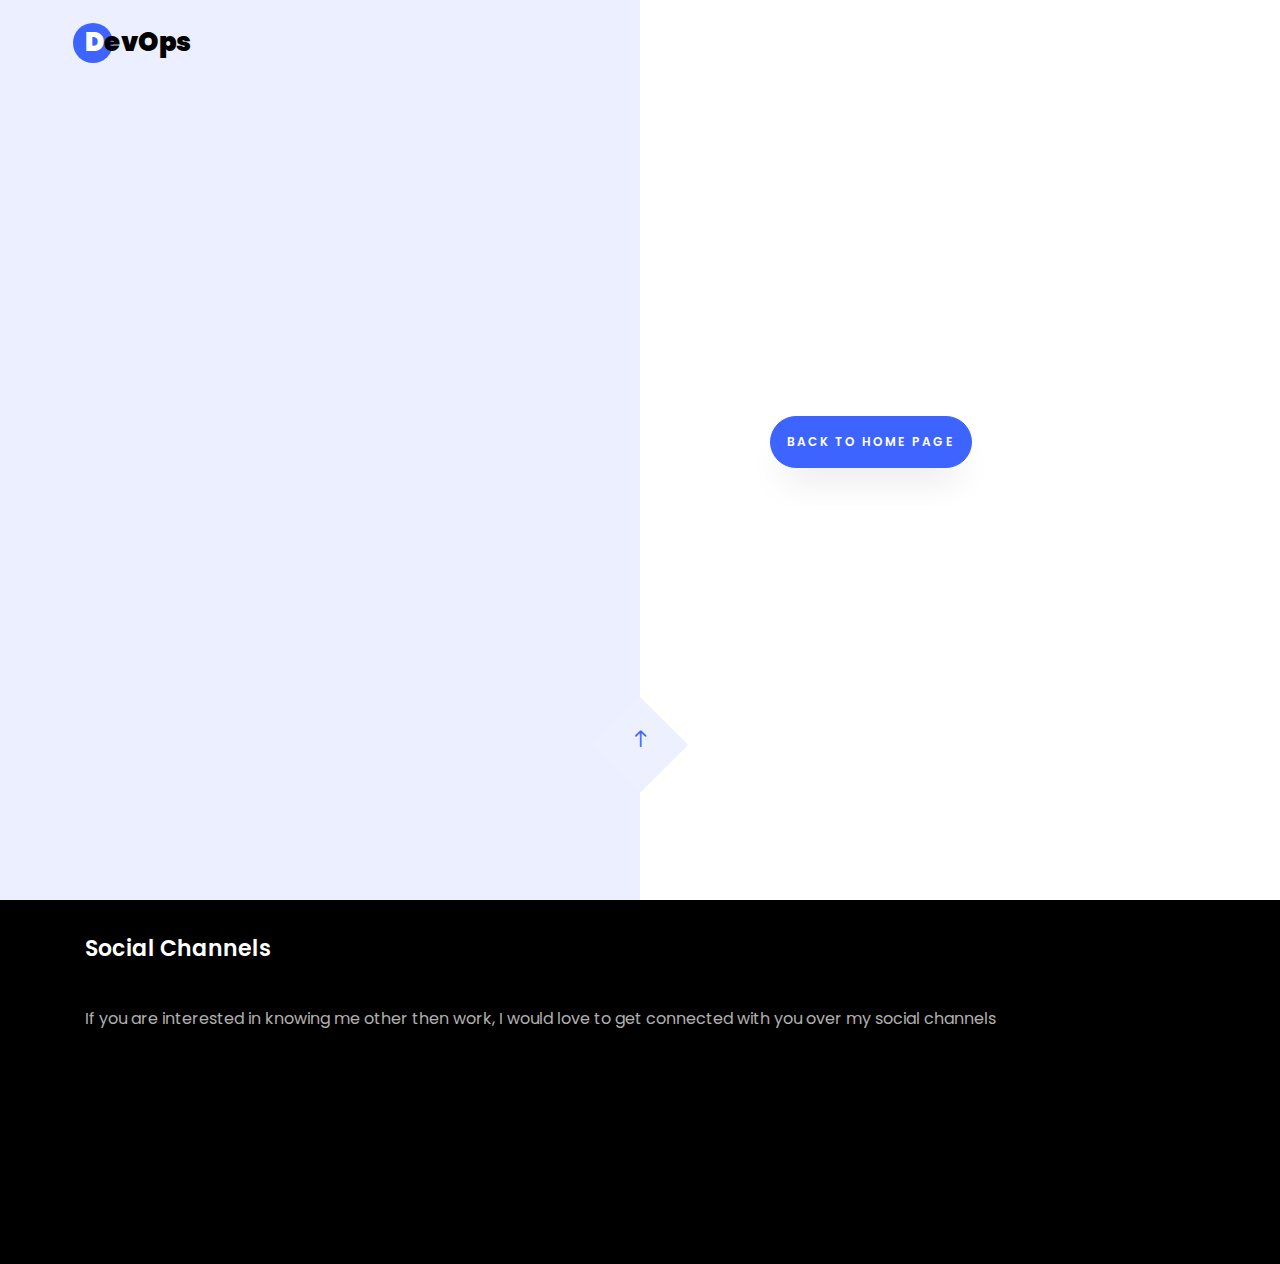
<file: thanks.html>
<!DOCTYPE html>
<html lang="en">
  <head>
    <title>Do It DevOps Way..!!</title>
    <meta charset="utf-8">
    <meta name="viewport" content="width=device-width, initial-scale=1, shrink-to-fit=no">

    <link href="https://fonts.googleapis.com/css?family=Poppins:100,200,300,400,500,600,700,800,900" rel="stylesheet">

    <link rel="stylesheet" href="css/open-iconic-bootstrap.min.css">
    <link rel="stylesheet" href="css/animate.css">

    <link rel="stylesheet" href="css/owl.carousel.min.css">
    <link rel="stylesheet" href="css/owl.theme.default.min.css">
    <link rel="stylesheet" href="css/magnific-popup.css">

    <link rel="stylesheet" href="css/aos.css">

    <link rel="stylesheet" href="css/ionicons.min.css">

    <link rel="stylesheet" href="css/flaticon.css">
    <link rel="stylesheet" href="css/icomoon.css">
    <link rel="stylesheet" href="css/style.css">
  </head>
  <body data-spy="scroll" data-target=".site-navbar-target" data-offset="300">


    <nav class="navbar navbar-expand-lg navbar-dark ftco_navbar ftco-navbar-light site-navbar-target" id="ftco-navbar">
	    <div class="container">
	      <a class="navbar-brand" href="index.html"><span>D</span>evOps</a>
	    </div>
	</nav>
	
	<section class="hero-wrap js-fullheight">
      <div class="overlay"></div>
      <div class="container">
        <div class="row no-gutters js-fullheight justify-content-center align-items-center">
          <div class="col-lg-5 col-md-4 ftco-animate d-flex align-items-centre">
          	<div class="text text-left">
		  			<h2 style="color:#3e64ff">Thanks For Reaching Out</h2>
			  		<h2 style="color:#3e64ff">I'll contact back soon..!!</h2>
			</div>
		  </div>
		  <p><a href="index.html" class="btn btn-primary py-3 px-3">Back To Home Page</a></p>
		</div>
	  </div>
	  
      <div class="mouse">
				<a href="" class="mouse-icon">
					<div class="mouse-wheel"><span class="ion-ios-arrow-round-up"></span></div>
				</a>
	  </div>
    </section>



    <!--Footer Section-->
    <footer class="ftco-footer ftco-section">
		<div class="container">
		  <div class="row mb-5">
			<div class="col-md">
			  <div class="ftco-footer-widget mb-4">
				<h2 class="ftco-heading-2">Social Channels</h2>
				<p>If you are interested in knowing me other then work, I would love to get connected with you over my social channels</p>
				<ul class="ftco-footer-social list-unstyled float-md-left float-lft mt-5">
				  <li class="ftco-animate"><a href="https://www.twitter.com/DBCelm"><span class="icon-twitter"></span></a></li>
				  <li class="ftco-animate"><a href="https://www.linkedin.com/in/ayush-tiwari-799a09190/"><span class="icon-linkedin"></span></a></li>
				  <li class="ftco-animate"><a href="https://www.instagram.com/dbcelm"><span class="icon-instagram"></span></a></li>
				  <li class="ftco-animate"><a href="https://www.github.com/dbcelm"><span class="icon-github"></span></a></li>
				</ul>
			  </div>
			</div>
		  </div>
		</div>
	  </footer>



  <!-- loader -->
  <div id="ftco-loader" class="show fullscreen"><svg class="circular" width="48px" height="48px"><circle class="path-bg" cx="24" cy="24" r="22" fill="none" stroke-width="4" stroke="#eeeeee"/><circle class="path" cx="24" cy="24" r="22" fill="none" stroke-width="4" stroke-miterlimit="10" stroke="#F96D00"/></svg></div>


  <script src="js/jquery.min.js"></script>
  <script src="js/jquery-migrate-3.0.1.min.js"></script>
  <script src="js/popper.min.js"></script>
  <script src="js/bootstrap.min.js"></script>
  <script src="js/jquery.easing.1.3.js"></script>
  <script src="js/jquery.waypoints.min.js"></script>
  <script src="js/jquery.stellar.min.js"></script>
  <script src="js/owl.carousel.min.js"></script>
  <script src="js/jquery.magnific-popup.min.js"></script>
  <script src="js/aos.js"></script>
  <script src="js/jquery.animateNumber.min.js"></script>
  <script src="js/scrollax.min.js"></script>

  <script src="js/main.js"></script>

  </body>
</html>
</file>
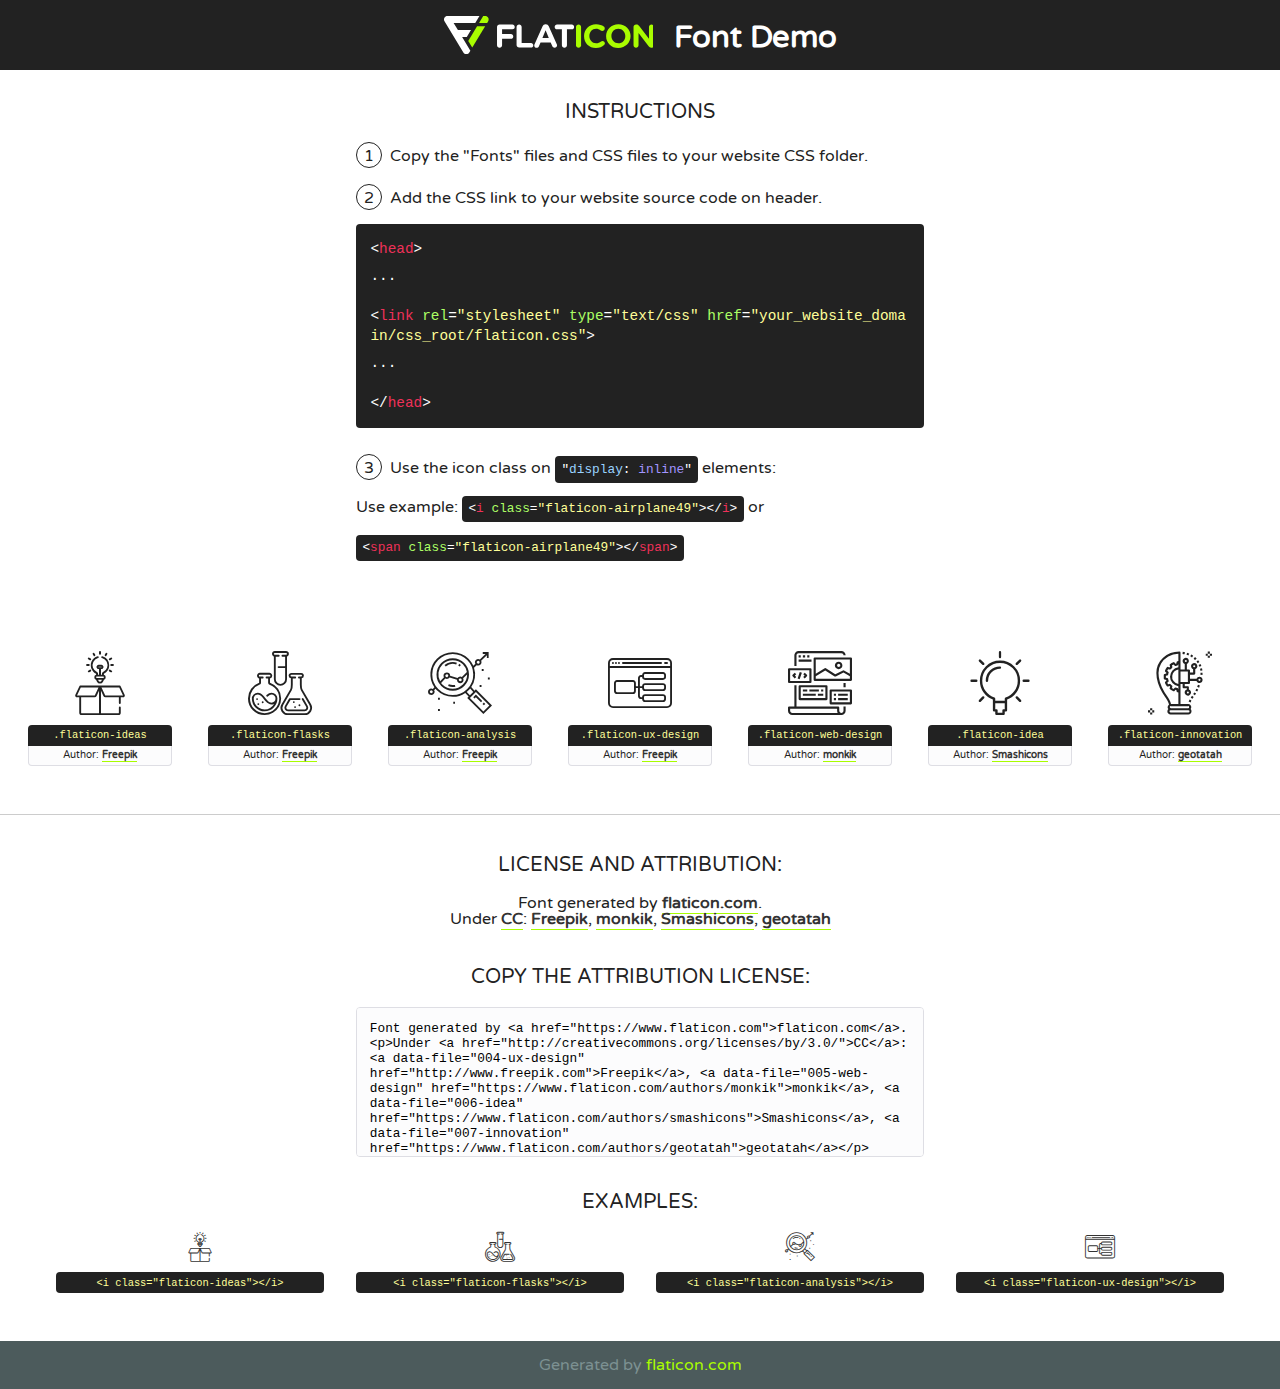
<file: fonts/flaticon/font/flaticon.html>
<!DOCTYPE html>
<!--
  Flaticon icon font: Flaticon
  Creation date: 20/03/2019 02:18
-->
<html>
<!DOCTYPE html>
<html>

<head>
    <title>Flaticon WebFont</title>
    <link href="http://fonts.googleapis.com/css?family=Varela+Round" rel="stylesheet" type="text/css" />
    <link rel="stylesheet" type="text/css" href="flaticon.css">
    <meta charset="UTF-8">
    <style>
    html, body, div, span, applet, object, iframe,
    h1, h2, h3, h4, h5, h6, p, blockquote, pre,
    a, abbr, acronym, address, big, cite, code,
    del, dfn, em, img, ins, kbd, q, s, samp,
    small, strike, strong, sub, sup, tt, var,
    b, u, i, center,
    dl, dt, dd, ol, ul, li,
    fieldset, form, label, legend,
    table, caption, tbody, tfoot, thead, tr, th, td,
    article, aside, canvas, details, embed, 
    figure, figcaption, footer, header, hgroup, 
    menu, nav, output, ruby, section, summary,
    time, mark, audio, video {
        margin: 0;
        padding: 0;
        border: 0;
        font-size: 100%;
        font: inherit;
        vertical-align: baseline;
    }
    /* HTML5 display-role reset for older browsers */
    article, aside, details, figcaption, figure, 
    footer, header, hgroup, menu, nav, section {
        display: block;
    }
    body {
        line-height: 1;
    }
    ol, ul {
        list-style: none;
    }
    blockquote, q {
        quotes: none;
    }
    blockquote:before, blockquote:after,
    q:before, q:after {
        content: '';
        content: none;
    }
    table {
        border-collapse: collapse;
        border-spacing: 0;
    }
    body {
        font-family: 'Varela Round', Helvetica, Arial, sans-serif;
        font-size: 16px;
        color: #222;
    }
    a {
        color: #333;
        border-bottom: 1px solid #a9fd00;
        font-weight: bold;
        text-decoration: none;
    }
    * {
        -moz-box-sizing: border-box;
        -webkit-box-sizing: border-box;
        box-sizing: border-box;
        margin: 0;
        padding: 0;
    }
    [class^="flaticon-"]:before, [class*=" flaticon-"]:before, [class^="flaticon-"]:after, [class*=" flaticon-"]:after {
        font-family: Flaticon;
        font-size: 30px;
        font-style: normal;
        margin-left: 20px;
        color: #333;
    }
    .wrapper {
        max-width: 600px;
        margin: auto;
        padding: 0 1em;
    }
    .title {
        font-size: 1.25em;
        text-align: center;
        margin-bottom: 1em;
        text-transform: uppercase;
    }
    header {
        text-align: center;
        background-color: #222;
        color: #fff;
        padding: 1em;
    }
    header .logo {
        width: 210px;
        height: 38px;
        display: inline-block;
        vertical-align: middle;
        margin-right: 1em;
        border: none;
    }
    header strong {
        font-size: 1.95em;
        font-weight: bold;
        vertical-align: middle;
        margin-top: 5px;
        display: inline-block;
    }
    .demo {
        margin: 2em auto;
        line-height: 1.25em;
    }
    .demo ul li {
        margin-bottom: 1em;
    }
    .demo ul li .num {
        color: #222;
        border-radius: 20px;
        display: inline-block;
        width: 26px;
        padding: 3px;
        height: 26px;
        text-align: center;
        margin-right: 0.5em;
        border: 1px solid #222;
    }
    .demo ul li code {
        background-color: #222;
        border-radius: 4px;
        padding: 0.25em 0.5em;
        display: inline-block;
        color: #fff;
        font-family: Consolas,Monaco,Lucida Console,Liberation Mono,DejaVu Sans Mono,Bitstream Vera Sans Mono,Courier New, monospace;
        font-weight: lighter;
        margin-top: 1em;
        font-size: 0.8em;
        word-break: break-all;
    }
    .demo ul li code.big {
        padding: 1em;
        font-size: 0.9em;
    }
    .demo ul li code .red {
        color: #EF3159;
    }
    .demo ul li code .green {
        color: #ACFF65;
    }
    .demo ul li code .yellow {
        color: #FFFF99;
    }
    .demo ul li code .blue {
        color: #99D3FF;
    }
    .demo ul li code .purple {
        color: #A295FF;
    }
    .demo ul li code .dots {
        margin-top: 0.5em;
        display: block;
    }
    #glyphs {
        border-bottom: 1px solid #ccc;
        padding: 2em 0;
        text-align: center;
    }
    .glyph {
        display: inline-block;
        width: 9em;
        margin: 1em;
        text-align: center;
        vertical-align: top;
        background: #FFF;
    }
    .glyph .glyph-icon {
        padding: 10px;
        display: block;
        font-family:"Flaticon";
        font-size: 64px;
        line-height: 1;
    }
    .glyph .glyph-icon:before {
        font-size: 64px;
        color: #222;
        margin-left: 0;
    }
    .class-name {
        font-size: 0.65em;
        background-color: #222;
        color: #fff;
        border-radius: 4px 4px 0 0;
        padding: 0.5em;
        color: #FFFF99;
        font-family: Consolas,Monaco,Lucida Console,Liberation Mono,DejaVu Sans Mono,Bitstream Vera Sans Mono,Courier New, monospace;
    }
    .author-name {
        font-size: 0.6em;
        background-color: #fcfcfd;
        border: 1px solid #DEDEE4;
        border-top: 0;
        border-radius: 0 0 4px 4px;
        padding: 0.5em;
    }
    .class-name:last-child {
        font-size: 10px;
        color:#888;
    }
    .class-name:last-child a {
        font-size: 10px;
        color:#555;
    }
    .class-name:last-child a:hover {
        color:#a9fd00;
    }
    .glyph > input {
        display: block;
        width: 100px;
        margin: 5px auto;
        text-align: center;
        font-size: 12px;
        cursor: text;
    }
    .glyph > input.icon-input {
        font-family:"Flaticon";
        font-size: 16px;
        margin-bottom: 10px;
    }
    .attribution .title {
        margin-top: 2em;
    }
    .attribution textarea {
        background-color: #fcfcfd;
        padding: 1em;
        border: none;
        box-shadow: none;
        border: 1px solid #DEDEE4;
        border-radius: 4px;
        resize: none;
        width: 100%;
        height: 150px;
        font-size: 0.8em;
        font-family: Consolas,Monaco,Lucida Console,Liberation Mono,DejaVu Sans Mono,Bitstream Vera Sans Mono,Courier New, monospace;
        -webkit-appearance: none;
    }
    .iconsuse {
        margin: 2em auto;
        text-align: center;
        max-width: 1200px;
    }
    .iconsuse:after {
        content: '';
        display: table;
        clear: both;
    }
    .iconsuse .image {
        float: left;
        width: 25%;
        padding: 0 1em;
    }
    .iconsuse .image p {
        margin-bottom: 1em;
    }
    .iconsuse .image span {
        display: block;
        font-size: 0.65em;
        background-color: #222;
        color: #fff;
        border-radius: 4px;
        padding: 0.5em;
        color: #FFFF99;
        margin-top: 1em;
        font-family: Consolas,Monaco,Lucida Console,Liberation Mono,DejaVu Sans Mono,Bitstream Vera Sans Mono,Courier New, monospace;
    }
    #footer {
        text-align: center;
        background-color: #4C5B5C;
        color: #7c9192;
        padding: 1em;
    }
    #footer a {
        border: none;
        color: #a9fd00;
        font-weight: normal;
    }
    @media (max-width: 960px) {
        .iconsuse .image {
            width: 50%;
        }
    }
    @media (max-width: 560px) {
        .iconsuse .image {
            width: 100%;
        }
    }
    </style>
</head>

<body class="characters-off">

    <header>
        <a href="https://www.flaticon.com" target="_blank" class="logo">
            <svg version="1.1" xmlns="http://www.w3.org/2000/svg" xmlns:xlink="http://www.w3.org/1999/xlink" xmlns:a="http://ns.adobe.com/AdobeSVGViewerExtensions/3.0/" viewBox="0 0 560.875 102.036" enable-background="new 0 0 560.875 102.036" xml:space="preserve">
                <defs>
                </defs>
                <g>
                    <g class="letters">
                        <path fill="#ffffff" d="M141.596,29.675c0-3.777,2.985-6.767,6.764-6.767h34.438c3.426,0,6.15,2.728,6.15,6.15
                        c0,3.43-2.724,6.149-6.15,6.149h-27.674v13.091h23.719c3.429,0,6.151,2.724,6.151,6.15c0,3.43-2.723,6.149-6.151,6.149h-23.719
                        v17.574c0,3.773-2.986,6.761-6.764,6.761c-3.779,0-6.764-2.989-6.764-6.761V29.675z"></path>
                        <path fill="#ffffff" d="M193.844,29.149c0-3.781,2.985-6.767,6.764-6.767c3.776,0,6.763,2.985,6.763,6.767v42.957h25.039
                        c3.426,0,6.149,2.726,6.149,6.153c0,3.425-2.723,6.15-6.149,6.15h-31.802c-3.779,0-6.764-2.986-6.764-6.768V29.149z"></path>
                        <path fill="#ffffff" d="M241.891,75.71l21.438-48.407c1.492-3.341,4.215-5.357,7.906-5.357h0.792
                        c3.686,0,6.323,2.017,7.815,5.357l21.439,48.407c0.436,0.967,0.701,1.845,0.701,2.723c0,3.602-2.809,6.501-6.414,6.501
                        c-3.161,0-5.269-1.845-6.499-4.655l-4.132-9.661h-27.059l-4.301,10.102c-1.144,2.631-3.426,4.214-6.237,4.214
                        c-3.517,0-6.24-2.81-6.24-6.325C241.1,77.64,241.451,76.677,241.891,75.71z M279.932,58.666l-8.521-20.297l-8.526,20.297H279.932
                        z"></path>
                        <path fill="#ffffff" d="M314.864,35.387H301.86c-3.429,0-6.239-2.813-6.239-6.238c0-3.429,2.811-6.24,6.239-6.24h39.533
                        c3.426,0,6.237,2.811,6.237,6.24c0,3.425-2.811,6.238-6.237,6.238h-13.001v42.785c0,3.773-2.99,6.761-6.764,6.761
                        c-3.779,0-6.764-2.989-6.764-6.761V35.387z"></path>
                        <path fill="#A9FD00" d="M352.615,29.149c0-3.781,2.985-6.767,6.767-6.767c3.774,0,6.761,2.985,6.761,6.767v49.024
                        c0,3.773-2.987,6.761-6.761,6.761c-3.781,0-6.767-2.989-6.767-6.761V29.149z"></path>
                        <path fill="#A9FD00" d="M374.132,53.836v-0.179c0-17.481,13.178-31.801,32.065-31.801c9.22,0,15.459,2.458,20.557,6.238
                        c1.402,1.054,2.637,2.985,2.637,5.357c0,3.692-2.985,6.59-6.681,6.59c-1.845,0-3.071-0.702-4.044-1.319
                        c-3.776-2.813-7.729-4.393-12.562-4.393c-10.364,0-17.831,8.611-17.831,19.154v0.173c0,10.542,7.291,19.329,17.831,19.329
                        c5.715,0,9.492-1.756,13.359-4.834c1.049-0.874,2.458-1.491,4.039-1.491c3.429,0,6.325,2.813,6.325,6.236
                        c0,2.106-1.056,3.78-2.282,4.834c-5.539,4.834-12.036,7.733-21.878,7.733C387.572,85.464,374.132,71.493,374.132,53.836z"></path>
                        <path fill="#A9FD00" d="M433.009,53.836v-0.179c0-17.481,13.79-31.801,32.766-31.801c18.981,0,32.592,14.143,32.592,31.628v0.173
                        c0,17.483-13.785,31.807-32.769,31.807C446.625,85.464,433.009,71.32,433.009,53.836z M484.224,53.836v-0.179
                        c0-10.539-7.725-19.326-18.626-19.326c-10.893,0-18.449,8.611-18.449,19.154v0.173c0,10.542,7.73,19.329,18.626,19.329
                        C476.676,72.986,484.224,64.378,484.224,53.836z"></path>
                        <path fill="#A9FD00" d="M506.233,29.321c0-3.774,2.99-6.763,6.767-6.763h1.401c3.252,0,5.183,1.583,7.029,3.953l26.093,34.265
                        V29.059c0-3.692,2.99-6.677,6.681-6.677c3.683,0,6.671,2.985,6.671,6.677v48.934c0,3.78-2.987,6.765-6.764,6.765h-0.436
                        c-3.257,0-5.188-1.581-7.034-3.953l-27.056-35.492v32.944c0,3.687-2.985,6.676-6.678,6.676c-3.683,0-6.673-2.989-6.673-6.676
                        V29.321z"></path>
                    </g>
                    <g class="insignia">
                        <path fill="#ffffff" d="M48.372,56.137h12.517l11.156-18.537H37.186L25.688,18.539h57.825L94.668,0H9.271
                        C5.925,0,2.842,1.801,1.198,4.716c-1.644,2.907-1.593,6.482,0.134,9.343l50.38,83.501c1.678,2.781,4.689,4.476,7.938,4.476
                        c3.246,0,6.257-1.695,7.935-4.476l2.898-4.804L48.372,56.137z"></path>
                        <g class="i">
                            <path fill="#A9FD00" d="M93.575,18.539h0.031v0.004l21.652,0.004l2.705-4.488c1.727-2.861,1.778-6.436,0.133-9.343
                            C116.454,1.801,113.371,0,110.026,0h-5.294L93.575,18.539z"></path>
                            <polygon fill="#A9FD00" points="88.291,27.356 64.725,66.486 75.519,84.404 109.942,27.356"></polygon>
                        </g>
                    </g>
                </g>
            </svg>
        </a>
        <strong>Font Demo</strong>
    </header>


    <section class="demo wrapper">

        <p class="title">Instructions</p>

        <ul>
            <li>
                <span class="num">1</span>Copy the "Fonts" files and CSS files to your website CSS folder.
            </li>
            <li>
                <span class="num">2</span>Add the CSS link to your website source code on header.
                <code class="big">
                    &lt;<span class="red">head</span>&gt;
                    <br/><span class="dots">...</span>
                    <br/>&lt;<span class="red">link</span> <span class="green">rel</span>=<span class="yellow">"stylesheet"</span> <span class="green">type</span>=<span class="yellow">"text/css"</span> <span class="green">href</span>=<span class="yellow">"your_website_domain/css_root/flaticon.css"</span>&gt;
                    <br/><span class="dots">...</span>
                    <br/>&lt;/<span class="red">head</span>&gt;
                </code>
            </li>

            <li>
                <p>
                    <span class="num">3</span>Use the icon class on <code>"<span class="blue">display</span>:<span class="purple"> inline</span>"</code> elements:
                    <br />
                    Use example: <code>&lt;<span class="red">i</span> <span class="green">class</span>=<span class="yellow">&quot;flaticon-airplane49&quot;</span>&gt;&lt;/<span class="red">i</span>&gt;</code> or <code>&lt;<span class="red">span</span> <span class="green">class</span>=<span class="yellow">&quot;flaticon-airplane49&quot;</span>&gt;&lt;/<span class="red">span</span>&gt;</code>
            </li>
        </ul>

    </section>




   <section id="glyphs">          
    
      
        <div class="glyph"><div class="glyph-icon flaticon-ideas"></div>
            <div class="class-name">.flaticon-ideas</div>
            <div class="author-name">Author: <a data-file="001-ideas" href="http://www.freepik.com">Freepik</a> </div> 
        </div>        
        
        <div class="glyph"><div class="glyph-icon flaticon-flasks"></div>
            <div class="class-name">.flaticon-flasks</div>
            <div class="author-name">Author: <a data-file="002-flasks" href="http://www.freepik.com">Freepik</a> </div> 
        </div>        
        
        <div class="glyph"><div class="glyph-icon flaticon-analysis"></div>
            <div class="class-name">.flaticon-analysis</div>
            <div class="author-name">Author: <a data-file="003-analysis" href="http://www.freepik.com">Freepik</a> </div> 
        </div>        
        
        <div class="glyph"><div class="glyph-icon flaticon-ux-design"></div>
            <div class="class-name">.flaticon-ux-design</div>
            <div class="author-name">Author: <a data-file="004-ux-design" href="http://www.freepik.com">Freepik</a> </div> 
        </div>        
        
        <div class="glyph"><div class="glyph-icon flaticon-web-design"></div>
            <div class="class-name">.flaticon-web-design</div>
            <div class="author-name">Author: <a data-file="005-web-design" href="https://www.flaticon.com/authors/monkik">monkik</a> </div> 
        </div>        
        
        <div class="glyph"><div class="glyph-icon flaticon-idea"></div>
            <div class="class-name">.flaticon-idea</div>
            <div class="author-name">Author: <a data-file="006-idea" href="https://www.flaticon.com/authors/smashicons">Smashicons</a> </div> 
        </div>        
        
        <div class="glyph"><div class="glyph-icon flaticon-innovation"></div>
            <div class="class-name">.flaticon-innovation</div>
            <div class="author-name">Author: <a data-file="007-innovation" href="https://www.flaticon.com/authors/geotatah">geotatah</a> </div> 
        </div>        
        

    </section>



    <section class="attribution wrapper"   style="text-align:center;">

      <div class="title">License and attribution:</div><div class="attrDiv">Font generated by <a href="https://www.flaticon.com">flaticon.com</a>. <div><p>Under <a href="http://creativecommons.org/licenses/by/3.0/">CC</a>: <a data-file="004-ux-design" href="http://www.freepik.com">Freepik</a>, <a data-file="005-web-design" href="https://www.flaticon.com/authors/monkik">monkik</a>, <a data-file="006-idea" href="https://www.flaticon.com/authors/smashicons">Smashicons</a>, <a data-file="007-innovation" href="https://www.flaticon.com/authors/geotatah">geotatah</a></p>  </div>
      </div>
      <div class="title">Copy the Attribution License:</div>

    <textarea onclick="this.focus();this.select();">Font generated by &lt;a href=&quot;https://www.flaticon.com&quot;&gt;flaticon.com&lt;/a&gt;. <p>Under <a href="http://creativecommons.org/licenses/by/3.0/">CC</a>: <a data-file="004-ux-design" href="http://www.freepik.com">Freepik</a>, <a data-file="005-web-design" href="https://www.flaticon.com/authors/monkik">monkik</a>, <a data-file="006-idea" href="https://www.flaticon.com/authors/smashicons">Smashicons</a>, <a data-file="007-innovation" href="https://www.flaticon.com/authors/geotatah">geotatah</a></p>  
     </textarea>

    </section>

    <section class="iconsuse">

          <div class="title">Examples:</div>            
             
            <div class="image">
                <p>
                    <i class="glyph-icon flaticon-ideas"></i> 
                    <span>&lt;i class=&quot;flaticon-ideas&quot;&gt;&lt;/i&gt;</span>
                </p>
            </div>
            
            <div class="image">
                <p>
                    <i class="glyph-icon flaticon-flasks"></i> 
                    <span>&lt;i class=&quot;flaticon-flasks&quot;&gt;&lt;/i&gt;</span>
                </p>
            </div>
            
            <div class="image">
                <p>
                    <i class="glyph-icon flaticon-analysis"></i> 
                    <span>&lt;i class=&quot;flaticon-analysis&quot;&gt;&lt;/i&gt;</span>
                </p>
            </div>
            
            <div class="image">
                <p>
                    <i class="glyph-icon flaticon-ux-design"></i> 
                    <span>&lt;i class=&quot;flaticon-ux-design&quot;&gt;&lt;/i&gt;</span>
                </p>
            </div>
                       
        </div>
                            
    </section>

<div id="footer">
    <div>Generated by <a href="https://www.flaticon.com">flaticon.com</a>
    </div>
</div>



</body>
</html>
</file>
<file: css/flaticon.css>
/*
  	Flaticon icon font: Flaticon
  	Creation date: 04/01/2019 13:45
  	*/


@font-face {
  font-family: "Flaticon";
  src: url("../fonts/flaticon/font/Flaticon.eot");
  src: url("../fonts/flaticon/font/Flaticon.eot?#iefix") format("embedded-opentype"),
       url("../fonts/flaticon/font/Flaticon.woff") format("woff"),
       url("../fonts/flaticon/font/Flaticon.ttf") format("truetype"),
       url("../fonts/flaticon/font/Flaticon.svg#Flaticon") format("svg");
  font-weight: normal;
  font-style: normal;
}

@media screen and (-webkit-min-device-pixel-ratio:0) {
  @font-face {
    font-family: "Flaticon";
    src: url("../fonts/flaticon/font/Flaticon.svg#Flaticon") format("svg");
  }
}

[class^="flaticon-"]:before, [class*=" flaticon-"]:before,
[class^="flaticon-"]:after, [class*=" flaticon-"]:after {   
  font-family: Flaticon;
  font-style: normal;
  font-weight: normal;
  font-variant: normal;
  text-transform: none;
  line-height: 1;

  /* Better Font Rendering =========== */
  -webkit-font-smoothing: antialiased;
  -moz-osx-font-smoothing: grayscale;
}

.flaticon-ideas:before { content: "\f100"; }
.flaticon-flasks:before { content: "\f101"; }
.flaticon-analysis:before { content: "\f102"; }
.flaticon-ux-design:before { content: "\f103"; }
.flaticon-web-design:before { content: "\f104"; }
.flaticon-idea:before { content: "\f105"; }
.flaticon-innovation:before { content: "\f106"; }
</file>
<file: css/icomoon.css>
@font-face {
  font-family: 'icomoon';
  src:  url('../fonts/icomoon/icomoon.eot?6tt51o');
  src:  url('../fonts/icomoon/icomoon.eot?6tt51o#iefix') format('embedded-opentype'),
    url('../fonts/icomoon/icomoon.ttf?6tt51o') format('truetype'),
    url('../fonts/icomoon/icomoon.woff?6tt51o') format('woff'),
    url('../fonts/icomoon/icomoon.svg?6tt51o#icomoon') format('svg');
  font-weight: normal;
  font-style: normal;
}

[class^="icon-"], [class*=" icon-"] {
  /* use !important to prevent issues with browser extensions that change fonts */
  font-family: 'icomoon' !important;
  speak: none;
  font-style: normal;
  font-weight: normal;
  font-variant: normal;
  text-transform: none;
  line-height: 1;

  /* Better Font Rendering =========== */
  -webkit-font-smoothing: antialiased;
  -moz-osx-font-smoothing: grayscale;
}

.icon-asterisk:before {
  content: "\f069";
}
.icon-plus:before {
  content: "\f067";
}
.icon-question:before {
  content: "\f128";
}
.icon-minus:before {
  content: "\f068";
}
.icon-glass:before {
  content: "\f000";
}
.icon-music:before {
  content: "\f001";
}
.icon-search:before {
  content: "\f002";
}
.icon-envelope-o:before {
  content: "\f003";
}
.icon-heart:before {
  content: "\f004";
}
.icon-star:before {
  content: "\f005";
}
.icon-star-o:before {
  content: "\f006";
}
.icon-user:before {
  content: "\f007";
}
.icon-film:before {
  content: "\f008";
}
.icon-th-large:before {
  content: "\f009";
}
.icon-th:before {
  content: "\f00a";
}
.icon-th-list:before {
  content: "\f00b";
}
.icon-check:before {
  content: "\f00c";
}
.icon-close:before {
  content: "\f00d";
}
.icon-remove:before {
  content: "\f00d";
}
.icon-times:before {
  content: "\f00d";
}
.icon-search-plus:before {
  content: "\f00e";
}
.icon-search-minus:before {
  content: "\f010";
}
.icon-power-off:before {
  content: "\f011";
}
.icon-signal:before {
  content: "\f012";
}
.icon-cog:before {
  content: "\f013";
}
.icon-gear:before {
  content: "\f013";
}
.icon-trash-o:before {
  content: "\f014";
}
.icon-home:before {
  content: "\f015";
}
.icon-file-o:before {
  content: "\f016";
}
.icon-clock-o:before {
  content: "\f017";
}
.icon-road:before {
  content: "\f018";
}
.icon-download:before {
  content: "\f019";
}
.icon-arrow-circle-o-down:before {
  content: "\f01a";
}
.icon-arrow-circle-o-up:before {
  content: "\f01b";
}
.icon-inbox:before {
  content: "\f01c";
}
.icon-play-circle-o:before {
  content: "\f01d";
}
.icon-repeat:before {
  content: "\f01e";
}
.icon-rotate-right:before {
  content: "\f01e";
}
.icon-refresh:before {
  content: "\f021";
}
.icon-list-alt:before {
  content: "\f022";
}
.icon-lock:before {
  content: "\f023";
}
.icon-flag:before {
  content: "\f024";
}
.icon-headphones:before {
  content: "\f025";
}
.icon-volume-off:before {
  content: "\f026";
}
.icon-volume-down:before {
  content: "\f027";
}
.icon-volume-up:before {
  content: "\f028";
}
.icon-qrcode:before {
  content: "\f029";
}
.icon-barcode:before {
  content: "\f02a";
}
.icon-tag:before {
  content: "\f02b";
}
.icon-tags:before {
  content: "\f02c";
}
.icon-book:before {
  content: "\f02d";
}
.icon-bookmark:before {
  content: "\f02e";
}
.icon-print:before {
  content: "\f02f";
}
.icon-camera:before {
  content: "\f030";
}
.icon-font:before {
  content: "\f031";
}
.icon-bold:before {
  content: "\f032";
}
.icon-italic:before {
  content: "\f033";
}
.icon-text-height:before {
  content: "\f034";
}
.icon-text-width:before {
  content: "\f035";
}
.icon-align-left:before {
  content: "\f036";
}
.icon-align-center:before {
  content: "\f037";
}
.icon-align-right:before {
  content: "\f038";
}
.icon-align-justify:before {
  content: "\f039";
}
.icon-list:before {
  content: "\f03a";
}
.icon-dedent:before {
  content: "\f03b";
}
.icon-outdent:before {
  content: "\f03b";
}
.icon-indent:before {
  content: "\f03c";
}
.icon-video-camera:before {
  content: "\f03d";
}
.icon-image:before {
  content: "\f03e";
}
.icon-photo:before {
  content: "\f03e";
}
.icon-picture-o:before {
  content: "\f03e";
}
.icon-pencil:before {
  content: "\f040";
}
.icon-map-marker:before {
  content: "\f041";
}
.icon-adjust:before {
  content: "\f042";
}
.icon-tint:before {
  content: "\f043";
}
.icon-edit:before {
  content: "\f044";
}
.icon-pencil-square-o:before {
  content: "\f044";
}
.icon-share-square-o:before {
  content: "\f045";
}
.icon-check-square-o:before {
  content: "\f046";
}
.icon-arrows:before {
  content: "\f047";
}
.icon-step-backward:before {
  content: "\f048";
}
.icon-fast-backward:before {
  content: "\f049";
}
.icon-backward:before {
  content: "\f04a";
}
.icon-play:before {
  content: "\f04b";
}
.icon-pause:before {
  content: "\f04c";
}
.icon-stop:before {
  content: "\f04d";
}
.icon-forward:before {
  content: "\f04e";
}
.icon-fast-forward:before {
  content: "\f050";
}
.icon-step-forward:before {
  content: "\f051";
}
.icon-eject:before {
  content: "\f052";
}
.icon-chevron-left:before {
  content: "\f053";
}
.icon-chevron-right:before {
  content: "\f054";
}
.icon-plus-circle:before {
  content: "\f055";
}
.icon-minus-circle:before {
  content: "\f056";
}
.icon-times-circle:before {
  content: "\f057";
}
.icon-check-circle:before {
  content: "\f058";
}
.icon-question-circle:before {
  content: "\f059";
}
.icon-info-circle:before {
  content: "\f05a";
}
.icon-crosshairs:before {
  content: "\f05b";
}
.icon-times-circle-o:before {
  content: "\f05c";
}
.icon-check-circle-o:before {
  content: "\f05d";
}
.icon-ban:before {
  content: "\f05e";
}
.icon-arrow-left:before {
  content: "\f060";
}
.icon-arrow-right:before {
  content: "\f061";
}
.icon-arrow-up:before {
  content: "\f062";
}
.icon-arrow-down:before {
  content: "\f063";
}
.icon-mail-forward:before {
  content: "\f064";
}
.icon-share:before {
  content: "\f064";
}
.icon-expand:before {
  content: "\f065";
}
.icon-compress:before {
  content: "\f066";
}
.icon-exclamation-circle:before {
  content: "\f06a";
}
.icon-gift:before {
  content: "\f06b";
}
.icon-leaf:before {
  content: "\f06c";
}
.icon-fire:before {
  content: "\f06d";
}
.icon-eye:before {
  content: "\f06e";
}
.icon-eye-slash:before {
  content: "\f070";
}
.icon-exclamation-triangle:before {
  content: "\f071";
}
.icon-warning:before {
  content: "\f071";
}
.icon-plane:before {
  content: "\f072";
}
.icon-calendar:before {
  content: "\f073";
}
.icon-random:before {
  content: "\f074";
}
.icon-comment:before {
  content: "\f075";
}
.icon-magnet:before {
  content: "\f076";
}
.icon-chevron-up:before {
  content: "\f077";
}
.icon-chevron-down:before {
  content: "\f078";
}
.icon-retweet:before {
  content: "\f079";
}
.icon-shopping-cart:before {
  content: "\f07a";
}
.icon-folder:before {
  content: "\f07b";
}
.icon-folder-open:before {
  content: "\f07c";
}
.icon-arrows-v:before {
  content: "\f07d";
}
.icon-arrows-h:before {
  content: "\f07e";
}
.icon-bar-chart:before {
  content: "\f080";
}
.icon-bar-chart-o:before {
  content: "\f080";
}
.icon-twitter-square:before {
  content: "\f081";
}
.icon-facebook-square:before {
  content: "\f082";
}
.icon-camera-retro:before {
  content: "\f083";
}
.icon-key:before {
  content: "\f084";
}
.icon-cogs:before {
  content: "\f085";
}
.icon-gears:before {
  content: "\f085";
}
.icon-comments:before {
  content: "\f086";
}
.icon-thumbs-o-up:before {
  content: "\f087";
}
.icon-thumbs-o-down:before {
  content: "\f088";
}
.icon-star-half:before {
  content: "\f089";
}
.icon-heart-o:before {
  content: "\f08a";
}
.icon-sign-out:before {
  content: "\f08b";
}
.icon-linkedin-square:before {
  content: "\f08c";
}
.icon-thumb-tack:before {
  content: "\f08d";
}
.icon-external-link:before {
  content: "\f08e";
}
.icon-sign-in:before {
  content: "\f090";
}
.icon-trophy:before {
  content: "\f091";
}
.icon-github-square:before {
  content: "\f092";
}
.icon-upload:before {
  content: "\f093";
}
.icon-lemon-o:before {
  content: "\f094";
}
.icon-phone:before {
  content: "\f095";
}
.icon-square-o:before {
  content: "\f096";
}
.icon-bookmark-o:before {
  content: "\f097";
}
.icon-phone-square:before {
  content: "\f098";
}
.icon-twitter:before {
  content: "\f099";
}
.icon-facebook:before {
  content: "\f09a";
}
.icon-facebook-f:before {
  content: "\f09a";
}
.icon-github:before {
  content: "\f09b";
}
.icon-unlock:before {
  content: "\f09c";
}
.icon-credit-card:before {
  content: "\f09d";
}
.icon-feed:before {
  content: "\f09e";
}
.icon-rss:before {
  content: "\f09e";
}
.icon-hdd-o:before {
  content: "\f0a0";
}
.icon-bullhorn:before {
  content: "\f0a1";
}
.icon-bell-o:before {
  content: "\f0a2";
}
.icon-certificate:before {
  content: "\f0a3";
}
.icon-hand-o-right:before {
  content: "\f0a4";
}
.icon-hand-o-left:before {
  content: "\f0a5";
}
.icon-hand-o-up:before {
  content: "\f0a6";
}
.icon-hand-o-down:before {
  content: "\f0a7";
}
.icon-arrow-circle-left:before {
  content: "\f0a8";
}
.icon-arrow-circle-right:before {
  content: "\f0a9";
}
.icon-arrow-circle-up:before {
  content: "\f0aa";
}
.icon-arrow-circle-down:before {
  content: "\f0ab";
}
.icon-globe:before {
  content: "\f0ac";
}
.icon-wrench:before {
  content: "\f0ad";
}
.icon-tasks:before {
  content: "\f0ae";
}
.icon-filter:before {
  content: "\f0b0";
}
.icon-briefcase:before {
  content: "\f0b1";
}
.icon-arrows-alt:before {
  content: "\f0b2";
}
.icon-group:before {
  content: "\f0c0";
}
.icon-users:before {
  content: "\f0c0";
}
.icon-chain:before {
  content: "\f0c1";
}
.icon-link:before {
  content: "\f0c1";
}
.icon-cloud:before {
  content: "\f0c2";
}
.icon-flask:before {
  content: "\f0c3";
}
.icon-cut:before {
  content: "\f0c4";
}
.icon-scissors:before {
  content: "\f0c4";
}
.icon-copy:before {
  content: "\f0c5";
}
.icon-files-o:before {
  content: "\f0c5";
}
.icon-paperclip:before {
  content: "\f0c6";
}
.icon-floppy-o:before {
  content: "\f0c7";
}
.icon-save:before {
  content: "\f0c7";
}
.icon-square:before {
  content: "\f0c8";
}
.icon-bars:before {
  content: "\f0c9";
}
.icon-navicon:before {
  content: "\f0c9";
}
.icon-reorder:before {
  content: "\f0c9";
}
.icon-list-ul:before {
  content: "\f0ca";
}
.icon-list-ol:before {
  content: "\f0cb";
}
.icon-strikethrough:before {
  content: "\f0cc";
}
.icon-underline:before {
  content: "\f0cd";
}
.icon-table:before {
  content: "\f0ce";
}
.icon-magic:before {
  content: "\f0d0";
}
.icon-truck:before {
  content: "\f0d1";
}
.icon-pinterest:before {
  content: "\f0d2";
}
.icon-pinterest-square:before {
  content: "\f0d3";
}
.icon-google-plus-square:before {
  content: "\f0d4";
}
.icon-google-plus:before {
  content: "\f0d5";
}
.icon-money:before {
  content: "\f0d6";
}
.icon-caret-down:before {
  content: "\f0d7";
}
.icon-caret-up:before {
  content: "\f0d8";
}
.icon-caret-left:before {
  content: "\f0d9";
}
.icon-caret-right:before {
  content: "\f0da";
}
.icon-columns:before {
  content: "\f0db";
}
.icon-sort:before {
  content: "\f0dc";
}
.icon-unsorted:before {
  content: "\f0dc";
}
.icon-sort-desc:before {
  content: "\f0dd";
}
.icon-sort-down:before {
  content: "\f0dd";
}
.icon-sort-asc:before {
  content: "\f0de";
}
.icon-sort-up:before {
  content: "\f0de";
}
.icon-envelope:before {
  content: "\f0e0";
}
.icon-linkedin:before {
  content: "\f0e1";
}
.icon-rotate-left:before {
  content: "\f0e2";
}
.icon-undo:before {
  content: "\f0e2";
}
.icon-gavel:before {
  content: "\f0e3";
}
.icon-legal:before {
  content: "\f0e3";
}
.icon-dashboard:before {
  content: "\f0e4";
}
.icon-tachometer:before {
  content: "\f0e4";
}
.icon-comment-o:before {
  content: "\f0e5";
}
.icon-comments-o:before {
  content: "\f0e6";
}
.icon-bolt:before {
  content: "\f0e7";
}
.icon-flash:before {
  content: "\f0e7";
}
.icon-sitemap:before {
  content: "\f0e8";
}
.icon-umbrella:before {
  content: "\f0e9";
}
.icon-clipboard:before {
  content: "\f0ea";
}
.icon-paste:before {
  content: "\f0ea";
}
.icon-lightbulb-o:before {
  content: "\f0eb";
}
.icon-exchange:before {
  content: "\f0ec";
}
.icon-cloud-download:before {
  content: "\f0ed";
}
.icon-cloud-upload:before {
  content: "\f0ee";
}
.icon-user-md:before {
  content: "\f0f0";
}
.icon-stethoscope:before {
  content: "\f0f1";
}
.icon-suitcase:before {
  content: "\f0f2";
}
.icon-bell:before {
  content: "\f0f3";
}
.icon-coffee:before {
  content: "\f0f4";
}
.icon-cutlery:before {
  content: "\f0f5";
}
.icon-file-text-o:before {
  content: "\f0f6";
}
.icon-building-o:before {
  content: "\f0f7";
}
.icon-hospital-o:before {
  content: "\f0f8";
}
.icon-ambulance:before {
  content: "\f0f9";
}
.icon-medkit:before {
  content: "\f0fa";
}
.icon-fighter-jet:before {
  content: "\f0fb";
}
.icon-beer:before {
  content: "\f0fc";
}
.icon-h-square:before {
  content: "\f0fd";
}
.icon-plus-square:before {
  content: "\f0fe";
}
.icon-angle-double-left:before {
  content: "\f100";
}
.icon-angle-double-right:before {
  content: "\f101";
}
.icon-angle-double-up:before {
  content: "\f102";
}
.icon-angle-double-down:before {
  content: "\f103";
}
.icon-angle-left:before {
  content: "\f104";
}
.icon-angle-right:before {
  content: "\f105";
}
.icon-angle-up:before {
  content: "\f106";
}
.icon-angle-down:before {
  content: "\f107";
}
.icon-desktop:before {
  content: "\f108";
}
.icon-laptop:before {
  content: "\f109";
}
.icon-tablet:before {
  content: "\f10a";
}
.icon-mobile:before {
  content: "\f10b";
}
.icon-mobile-phone:before {
  content: "\f10b";
}
.icon-circle-o:before {
  content: "\f10c";
}
.icon-quote-left:before {
  content: "\f10d";
}
.icon-quote-right:before {
  content: "\f10e";
}
.icon-spinner:before {
  content: "\f110";
}
.icon-circle:before {
  content: "\f111";
}
.icon-mail-reply:before {
  content: "\f112";
}
.icon-reply:before {
  content: "\f112";
}
.icon-github-alt:before {
  content: "\f113";
}
.icon-folder-o:before {
  content: "\f114";
}
.icon-folder-open-o:before {
  content: "\f115";
}
.icon-smile-o:before {
  content: "\f118";
}
.icon-frown-o:before {
  content: "\f119";
}
.icon-meh-o:before {
  content: "\f11a";
}
.icon-gamepad:before {
  content: "\f11b";
}
.icon-keyboard-o:before {
  content: "\f11c";
}
.icon-flag-o:before {
  content: "\f11d";
}
.icon-flag-checkered:before {
  content: "\f11e";
}
.icon-terminal:before {
  content: "\f120";
}
.icon-code:before {
  content: "\f121";
}
.icon-mail-reply-all:before {
  content: "\f122";
}
.icon-reply-all:before {
  content: "\f122";
}
.icon-star-half-empty:before {
  content: "\f123";
}
.icon-star-half-full:before {
  content: "\f123";
}
.icon-star-half-o:before {
  content: "\f123";
}
.icon-location-arrow:before {
  content: "\f124";
}
.icon-crop:before {
  content: "\f125";
}
.icon-code-fork:before {
  content: "\f126";
}
.icon-chain-broken:before {
  content: "\f127";
}
.icon-unlink:before {
  content: "\f127";
}
.icon-info:before {
  content: "\f129";
}
.icon-exclamation:before {
  content: "\f12a";
}
.icon-superscript:before {
  content: "\f12b";
}
.icon-subscript:before {
  content: "\f12c";
}
.icon-eraser:before {
  content: "\f12d";
}
.icon-puzzle-piece:before {
  content: "\f12e";
}
.icon-microphone:before {
  content: "\f130";
}
.icon-microphone-slash:before {
  content: "\f131";
}
.icon-shield:before {
  content: "\f132";
}
.icon-calendar-o:before {
  content: "\f133";
}
.icon-fire-extinguisher:before {
  content: "\f134";
}
.icon-rocket:before {
  content: "\f135";
}
.icon-maxcdn:before {
  content: "\f136";
}
.icon-chevron-circle-left:before {
  content: "\f137";
}
.icon-chevron-circle-right:before {
  content: "\f138";
}
.icon-chevron-circle-up:before {
  content: "\f139";
}
.icon-chevron-circle-down:before {
  content: "\f13a";
}
.icon-html5:before {
  content: "\f13b";
}
.icon-css3:before {
  content: "\f13c";
}
.icon-anchor:before {
  content: "\f13d";
}
.icon-unlock-alt:before {
  content: "\f13e";
}
.icon-bullseye:before {
  content: "\f140";
}
.icon-ellipsis-h:before {
  content: "\f141";
}
.icon-ellipsis-v:before {
  content: "\f142";
}
.icon-rss-square:before {
  content: "\f143";
}
.icon-play-circle:before {
  content: "\f144";
}
.icon-ticket:before {
  content: "\f145";
}
.icon-minus-square:before {
  content: "\f146";
}
.icon-minus-square-o:before {
  content: "\f147";
}
.icon-level-up:before {
  content: "\f148";
}
.icon-level-down:before {
  content: "\f149";
}
.icon-check-square:before {
  content: "\f14a";
}
.icon-pencil-square:before {
  content: "\f14b";
}
.icon-external-link-square:before {
  content: "\f14c";
}
.icon-share-square:before {
  content: "\f14d";
}
.icon-compass:before {
  content: "\f14e";
}
.icon-caret-square-o-down:before {
  content: "\f150";
}
.icon-toggle-down:before {
  content: "\f150";
}
.icon-caret-square-o-up:before {
  content: "\f151";
}
.icon-toggle-up:before {
  content: "\f151";
}
.icon-caret-square-o-right:before {
  content: "\f152";
}
.icon-toggle-right:before {
  content: "\f152";
}
.icon-eur:before {
  content: "\f153";
}
.icon-euro:before {
  content: "\f153";
}
.icon-gbp:before {
  content: "\f154";
}
.icon-dollar:before {
  content: "\f155";
}
.icon-usd:before {
  content: "\f155";
}
.icon-inr:before {
  content: "\f156";
}
.icon-rupee:before {
  content: "\f156";
}
.icon-cny:before {
  content: "\f157";
}
.icon-jpy:before {
  content: "\f157";
}
.icon-rmb:before {
  content: "\f157";
}
.icon-yen:before {
  content: "\f157";
}
.icon-rouble:before {
  content: "\f158";
}
.icon-rub:before {
  content: "\f158";
}
.icon-ruble:before {
  content: "\f158";
}
.icon-krw:before {
  content: "\f159";
}
.icon-won:before {
  content: "\f159";
}
.icon-bitcoin:before {
  content: "\f15a";
}
.icon-btc:before {
  content: "\f15a";
}
.icon-file:before {
  content: "\f15b";
}
.icon-file-text:before {
  content: "\f15c";
}
.icon-sort-alpha-asc:before {
  content: "\f15d";
}
.icon-sort-alpha-desc:before {
  content: "\f15e";
}
.icon-sort-amount-asc:before {
  content: "\f160";
}
.icon-sort-amount-desc:before {
  content: "\f161";
}
.icon-sort-numeric-asc:before {
  content: "\f162";
}
.icon-sort-numeric-desc:before {
  content: "\f163";
}
.icon-thumbs-up:before {
  content: "\f164";
}
.icon-thumbs-down:before {
  content: "\f165";
}
.icon-youtube-square:before {
  content: "\f166";
}
.icon-youtube:before {
  content: "\f167";
}
.icon-xing:before {
  content: "\f168";
}
.icon-xing-square:before {
  content: "\f169";
}
.icon-youtube-play:before {
  content: "\f16a";
}
.icon-dropbox:before {
  content: "\f16b";
}
.icon-stack-overflow:before {
  content: "\f16c";
}
.icon-instagram:before {
  content: "\f16d";
}
.icon-flickr:before {
  content: "\f16e";
}
.icon-adn:before {
  content: "\f170";
}
.icon-bitbucket:before {
  content: "\f171";
}
.icon-bitbucket-square:before {
  content: "\f172";
}
.icon-tumblr:before {
  content: "\f173";
}
.icon-tumblr-square:before {
  content: "\f174";
}
.icon-long-arrow-down:before {
  content: "\f175";
}
.icon-long-arrow-up:before {
  content: "\f176";
}
.icon-long-arrow-left:before {
  content: "\f177";
}
.icon-long-arrow-right:before {
  content: "\f178";
}
.icon-apple:before {
  content: "\f179";
}
.icon-windows:before {
  content: "\f17a";
}
.icon-android:before {
  content: "\f17b";
}
.icon-linux:before {
  content: "\f17c";
}
.icon-dribbble:before {
  content: "\f17d";
}
.icon-skype:before {
  content: "\f17e";
}
.icon-foursquare:before {
  content: "\f180";
}
.icon-trello:before {
  content: "\f181";
}
.icon-female:before {
  content: "\f182";
}
.icon-male:before {
  content: "\f183";
}
.icon-gittip:before {
  content: "\f184";
}
.icon-gratipay:before {
  content: "\f184";
}
.icon-sun-o:before {
  content: "\f185";
}
.icon-moon-o:before {
  content: "\f186";
}
.icon-archive:before {
  content: "\f187";
}
.icon-bug:before {
  content: "\f188";
}
.icon-vk:before {
  content: "\f189";
}
.icon-weibo:before {
  content: "\f18a";
}
.icon-renren:before {
  content: "\f18b";
}
.icon-pagelines:before {
  content: "\f18c";
}
.icon-stack-exchange:before {
  content: "\f18d";
}
.icon-arrow-circle-o-right:before {
  content: "\f18e";
}
.icon-arrow-circle-o-left:before {
  content: "\f190";
}
.icon-caret-square-o-left:before {
  content: "\f191";
}
.icon-toggle-left:before {
  content: "\f191";
}
.icon-dot-circle-o:before {
  content: "\f192";
}
.icon-wheelchair:before {
  content: "\f193";
}
.icon-vimeo-square:before {
  content: "\f194";
}
.icon-try:before {
  content: "\f195";
}
.icon-turkish-lira:before {
  content: "\f195";
}
.icon-plus-square-o:before {
  content: "\f196";
}
.icon-space-shuttle:before {
  content: "\f197";
}
.icon-slack:before {
  content: "\f198";
}
.icon-envelope-square:before {
  content: "\f199";
}
.icon-wordpress:before {
  content: "\f19a";
}
.icon-openid:before {
  content: "\f19b";
}
.icon-bank:before {
  content: "\f19c";
}
.icon-institution:before {
  content: "\f19c";
}
.icon-university:before {
  content: "\f19c";
}
.icon-graduation-cap:before {
  content: "\f19d";
}
.icon-mortar-board:before {
  content: "\f19d";
}
.icon-yahoo:before {
  content: "\f19e";
}
.icon-google:before {
  content: "\f1a0";
}
.icon-reddit:before {
  content: "\f1a1";
}
.icon-reddit-square:before {
  content: "\f1a2";
}
.icon-stumbleupon-circle:before {
  content: "\f1a3";
}
.icon-stumbleupon:before {
  content: "\f1a4";
}
.icon-delicious:before {
  content: "\f1a5";
}
.icon-digg:before {
  content: "\f1a6";
}
.icon-pied-piper-pp:before {
  content: "\f1a7";
}
.icon-pied-piper-alt:before {
  content: "\f1a8";
}
.icon-drupal:before {
  content: "\f1a9";
}
.icon-joomla:before {
  content: "\f1aa";
}
.icon-language:before {
  content: "\f1ab";
}
.icon-fax:before {
  content: "\f1ac";
}
.icon-building:before {
  content: "\f1ad";
}
.icon-child:before {
  content: "\f1ae";
}
.icon-paw:before {
  content: "\f1b0";
}
.icon-spoon:before {
  content: "\f1b1";
}
.icon-cube:before {
  content: "\f1b2";
}
.icon-cubes:before {
  content: "\f1b3";
}
.icon-behance:before {
  content: "\f1b4";
}
.icon-behance-square:before {
  content: "\f1b5";
}
.icon-steam:before {
  content: "\f1b6";
}
.icon-steam-square:before {
  content: "\f1b7";
}
.icon-recycle:before {
  content: "\f1b8";
}
.icon-automobile:before {
  content: "\f1b9";
}
.icon-car:before {
  content: "\f1b9";
}
.icon-cab:before {
  content: "\f1ba";
}
.icon-taxi:before {
  content: "\f1ba";
}
.icon-tree:before {
  content: "\f1bb";
}
.icon-spotify:before {
  content: "\f1bc";
}
.icon-deviantart:before {
  content: "\f1bd";
}
.icon-soundcloud:before {
  content: "\f1be";
}
.icon-database:before {
  content: "\f1c0";
}
.icon-file-pdf-o:before {
  content: "\f1c1";
}
.icon-file-word-o:before {
  content: "\f1c2";
}
.icon-file-excel-o:before {
  content: "\f1c3";
}
.icon-file-powerpoint-o:before {
  content: "\f1c4";
}
.icon-file-image-o:before {
  content: "\f1c5";
}
.icon-file-photo-o:before {
  content: "\f1c5";
}
.icon-file-picture-o:before {
  content: "\f1c5";
}
.icon-file-archive-o:before {
  content: "\f1c6";
}
.icon-file-zip-o:before {
  content: "\f1c6";
}
.icon-file-audio-o:before {
  content: "\f1c7";
}
.icon-file-sound-o:before {
  content: "\f1c7";
}
.icon-file-movie-o:before {
  content: "\f1c8";
}
.icon-file-video-o:before {
  content: "\f1c8";
}
.icon-file-code-o:before {
  content: "\f1c9";
}
.icon-vine:before {
  content: "\f1ca";
}
.icon-codepen:before {
  content: "\f1cb";
}
.icon-jsfiddle:before {
  content: "\f1cc";
}
.icon-life-bouy:before {
  content: "\f1cd";
}
.icon-life-buoy:before {
  content: "\f1cd";
}
.icon-life-ring:before {
  content: "\f1cd";
}
.icon-life-saver:before {
  content: "\f1cd";
}
.icon-support:before {
  content: "\f1cd";
}
.icon-circle-o-notch:before {
  content: "\f1ce";
}
.icon-ra:before {
  content: "\f1d0";
}
.icon-rebel:before {
  content: "\f1d0";
}
.icon-resistance:before {
  content: "\f1d0";
}
.icon-empire:before {
  content: "\f1d1";
}
.icon-ge:before {
  content: "\f1d1";
}
.icon-git-square:before {
  content: "\f1d2";
}
.icon-git:before {
  content: "\f1d3";
}
.icon-hacker-news:before {
  content: "\f1d4";
}
.icon-y-combinator-square:before {
  content: "\f1d4";
}
.icon-yc-square:before {
  content: "\f1d4";
}
.icon-tencent-weibo:before {
  content: "\f1d5";
}
.icon-qq:before {
  content: "\f1d6";
}
.icon-wechat:before {
  content: "\f1d7";
}
.icon-weixin:before {
  content: "\f1d7";
}
.icon-paper-plane:before {
  content: "\f1d8";
}
.icon-send:before {
  content: "\f1d8";
}
.icon-paper-plane-o:before {
  content: "\f1d9";
}
.icon-send-o:before {
  content: "\f1d9";
}
.icon-history:before {
  content: "\f1da";
}
.icon-circle-thin:before {
  content: "\f1db";
}
.icon-header:before {
  content: "\f1dc";
}
.icon-paragraph:before {
  content: "\f1dd";
}
.icon-sliders:before {
  content: "\f1de";
}
.icon-share-alt:before {
  content: "\f1e0";
}
.icon-share-alt-square:before {
  content: "\f1e1";
}
.icon-bomb:before {
  content: "\f1e2";
}
.icon-futbol-o:before {
  content: "\f1e3";
}
.icon-soccer-ball-o:before {
  content: "\f1e3";
}
.icon-tty:before {
  content: "\f1e4";
}
.icon-binoculars:before {
  content: "\f1e5";
}
.icon-plug:before {
  content: "\f1e6";
}
.icon-slideshare:before {
  content: "\f1e7";
}
.icon-twitch:before {
  content: "\f1e8";
}
.icon-yelp:before {
  content: "\f1e9";
}
.icon-newspaper-o:before {
  content: "\f1ea";
}
.icon-wifi:before {
  content: "\f1eb";
}
.icon-calculator:before {
  content: "\f1ec";
}
.icon-paypal:before {
  content: "\f1ed";
}
.icon-google-wallet:before {
  content: "\f1ee";
}
.icon-cc-visa:before {
  content: "\f1f0";
}
.icon-cc-mastercard:before {
  content: "\f1f1";
}
.icon-cc-discover:before {
  content: "\f1f2";
}
.icon-cc-amex:before {
  content: "\f1f3";
}
.icon-cc-paypal:before {
  content: "\f1f4";
}
.icon-cc-stripe:before {
  content: "\f1f5";
}
.icon-bell-slash:before {
  content: "\f1f6";
}
.icon-bell-slash-o:before {
  content: "\f1f7";
}
.icon-trash:before {
  content: "\f1f8";
}
.icon-copyright:before {
  content: "\f1f9";
}
.icon-at:before {
  content: "\f1fa";
}
.icon-eyedropper:before {
  content: "\f1fb";
}
.icon-paint-brush:before {
  content: "\f1fc";
}
.icon-birthday-cake:before {
  content: "\f1fd";
}
.icon-area-chart:before {
  content: "\f1fe";
}
.icon-pie-chart:before {
  content: "\f200";
}
.icon-line-chart:before {
  content: "\f201";
}
.icon-lastfm:before {
  content: "\f202";
}
.icon-lastfm-square:before {
  content: "\f203";
}
.icon-toggle-off:before {
  content: "\f204";
}
.icon-toggle-on:before {
  content: "\f205";
}
.icon-bicycle:before {
  content: "\f206";
}
.icon-bus:before {
  content: "\f207";
}
.icon-ioxhost:before {
  content: "\f208";
}
.icon-angellist:before {
  content: "\f209";
}
.icon-cc:before {
  content: "\f20a";
}
.icon-ils:before {
  content: "\f20b";
}
.icon-shekel:before {
  content: "\f20b";
}
.icon-sheqel:before {
  content: "\f20b";
}
.icon-meanpath:before {
  content: "\f20c";
}
.icon-buysellads:before {
  content: "\f20d";
}
.icon-connectdevelop:before {
  content: "\f20e";
}
.icon-dashcube:before {
  content: "\f210";
}
.icon-forumbee:before {
  content: "\f211";
}
.icon-leanpub:before {
  content: "\f212";
}
.icon-sellsy:before {
  content: "\f213";
}
.icon-shirtsinbulk:before {
  content: "\f214";
}
.icon-simplybuilt:before {
  content: "\f215";
}
.icon-skyatlas:before {
  content: "\f216";
}
.icon-cart-plus:before {
  content: "\f217";
}
.icon-cart-arrow-down:before {
  content: "\f218";
}
.icon-diamond:before {
  content: "\f219";
}
.icon-ship:before {
  content: "\f21a";
}
.icon-user-secret:before {
  content: "\f21b";
}
.icon-motorcycle:before {
  content: "\f21c";
}
.icon-street-view:before {
  content: "\f21d";
}
.icon-heartbeat:before {
  content: "\f21e";
}
.icon-venus:before {
  content: "\f221";
}
.icon-mars:before {
  content: "\f222";
}
.icon-mercury:before {
  content: "\f223";
}
.icon-intersex:before {
  content: "\f224";
}
.icon-transgender:before {
  content: "\f224";
}
.icon-transgender-alt:before {
  content: "\f225";
}
.icon-venus-double:before {
  content: "\f226";
}
.icon-mars-double:before {
  content: "\f227";
}
.icon-venus-mars:before {
  content: "\f228";
}
.icon-mars-stroke:before {
  content: "\f229";
}
.icon-mars-stroke-v:before {
  content: "\f22a";
}
.icon-mars-stroke-h:before {
  content: "\f22b";
}
.icon-neuter:before {
  content: "\f22c";
}
.icon-genderless:before {
  content: "\f22d";
}
.icon-facebook-official:before {
  content: "\f230";
}
.icon-pinterest-p:before {
  content: "\f231";
}
.icon-whatsapp:before {
  content: "\f232";
}
.icon-server:before {
  content: "\f233";
}
.icon-user-plus:before {
  content: "\f234";
}
.icon-user-times:before {
  content: "\f235";
}
.icon-bed:before {
  content: "\f236";
}
.icon-hotel:before {
  content: "\f236";
}
.icon-viacoin:before {
  content: "\f237";
}
.icon-train:before {
  content: "\f238";
}
.icon-subway:before {
  content: "\f239";
}
.icon-medium:before {
  content: "\f23a";
}
.icon-y-combinator:before {
  content: "\f23b";
}
.icon-yc:before {
  content: "\f23b";
}
.icon-optin-monster:before {
  content: "\f23c";
}
.icon-opencart:before {
  content: "\f23d";
}
.icon-expeditedssl:before {
  content: "\f23e";
}
.icon-battery:before {
  content: "\f240";
}
.icon-battery-4:before {
  content: "\f240";
}
.icon-battery-full:before {
  content: "\f240";
}
.icon-battery-3:before {
  content: "\f241";
}
.icon-battery-three-quarters:before {
  content: "\f241";
}
.icon-battery-2:before {
  content: "\f242";
}
.icon-battery-half:before {
  content: "\f242";
}
.icon-battery-1:before {
  content: "\f243";
}
.icon-battery-quarter:before {
  content: "\f243";
}
.icon-battery-0:before {
  content: "\f244";
}
.icon-battery-empty:before {
  content: "\f244";
}
.icon-mouse-pointer:before {
  content: "\f245";
}
.icon-i-cursor:before {
  content: "\f246";
}
.icon-object-group:before {
  content: "\f247";
}
.icon-object-ungroup:before {
  content: "\f248";
}
.icon-sticky-note:before {
  content: "\f249";
}
.icon-sticky-note-o:before {
  content: "\f24a";
}
.icon-cc-jcb:before {
  content: "\f24b";
}
.icon-cc-diners-club:before {
  content: "\f24c";
}
.icon-clone:before {
  content: "\f24d";
}
.icon-balance-scale:before {
  content: "\f24e";
}
.icon-hourglass-o:before {
  content: "\f250";
}
.icon-hourglass-1:before {
  content: "\f251";
}
.icon-hourglass-start:before {
  content: "\f251";
}
.icon-hourglass-2:before {
  content: "\f252";
}
.icon-hourglass-half:before {
  content: "\f252";
}
.icon-hourglass-3:before {
  content: "\f253";
}
.icon-hourglass-end:before {
  content: "\f253";
}
.icon-hourglass:before {
  content: "\f254";
}
.icon-hand-grab-o:before {
  content: "\f255";
}
.icon-hand-rock-o:before {
  content: "\f255";
}
.icon-hand-paper-o:before {
  content: "\f256";
}
.icon-hand-stop-o:before {
  content: "\f256";
}
.icon-hand-scissors-o:before {
  content: "\f257";
}
.icon-hand-lizard-o:before {
  content: "\f258";
}
.icon-hand-spock-o:before {
  content: "\f259";
}
.icon-hand-pointer-o:before {
  content: "\f25a";
}
.icon-hand-peace-o:before {
  content: "\f25b";
}
.icon-trademark:before {
  content: "\f25c";
}
.icon-registered:before {
  content: "\f25d";
}
.icon-creative-commons:before {
  content: "\f25e";
}
.icon-gg:before {
  content: "\f260";
}
.icon-gg-circle:before {
  content: "\f261";
}
.icon-tripadvisor:before {
  content: "\f262";
}
.icon-odnoklassniki:before {
  content: "\f263";
}
.icon-odnoklassniki-square:before {
  content: "\f264";
}
.icon-get-pocket:before {
  content: "\f265";
}
.icon-wikipedia-w:before {
  content: "\f266";
}
.icon-safari:before {
  content: "\f267";
}
.icon-chrome:before {
  content: "\f268";
}
.icon-firefox:before {
  content: "\f269";
}
.icon-opera:before {
  content: "\f26a";
}
.icon-internet-explorer:before {
  content: "\f26b";
}
.icon-television:before {
  content: "\f26c";
}
.icon-tv:before {
  content: "\f26c";
}
.icon-contao:before {
  content: "\f26d";
}
.icon-500px:before {
  content: "\f26e";
}
.icon-amazon:before {
  content: "\f270";
}
.icon-calendar-plus-o:before {
  content: "\f271";
}
.icon-calendar-minus-o:before {
  content: "\f272";
}
.icon-calendar-times-o:before {
  content: "\f273";
}
.icon-calendar-check-o:before {
  content: "\f274";
}
.icon-industry:before {
  content: "\f275";
}
.icon-map-pin:before {
  content: "\f276";
}
.icon-map-signs:before {
  content: "\f277";
}
.icon-map-o:before {
  content: "\f278";
}
.icon-map:before {
  content: "\f279";
}
.icon-commenting:before {
  content: "\f27a";
}
.icon-commenting-o:before {
  content: "\f27b";
}
.icon-houzz:before {
  content: "\f27c";
}
.icon-vimeo:before {
  content: "\f27d";
}
.icon-black-tie:before {
  content: "\f27e";
}
.icon-fonticons:before {
  content: "\f280";
}
.icon-reddit-alien:before {
  content: "\f281";
}
.icon-edge:before {
  content: "\f282";
}
.icon-credit-card-alt:before {
  content: "\f283";
}
.icon-codiepie:before {
  content: "\f284";
}
.icon-modx:before {
  content: "\f285";
}
.icon-fort-awesome:before {
  content: "\f286";
}
.icon-usb:before {
  content: "\f287";
}
.icon-product-hunt:before {
  content: "\f288";
}
.icon-mixcloud:before {
  content: "\f289";
}
.icon-scribd:before {
  content: "\f28a";
}
.icon-pause-circle:before {
  content: "\f28b";
}
.icon-pause-circle-o:before {
  content: "\f28c";
}
.icon-stop-circle:before {
  content: "\f28d";
}
.icon-stop-circle-o:before {
  content: "\f28e";
}
.icon-shopping-bag:before {
  content: "\f290";
}
.icon-shopping-basket:before {
  content: "\f291";
}
.icon-hashtag:before {
  content: "\f292";
}
.icon-bluetooth:before {
  content: "\f293";
}
.icon-bluetooth-b:before {
  content: "\f294";
}
.icon-percent:before {
  content: "\f295";
}
.icon-gitlab:before {
  content: "\f296";
}
.icon-wpbeginner:before {
  content: "\f297";
}
.icon-wpforms:before {
  content: "\f298";
}
.icon-envira:before {
  content: "\f299";
}
.icon-universal-access:before {
  content: "\f29a";
}
.icon-wheelchair-alt:before {
  content: "\f29b";
}
.icon-question-circle-o:before {
  content: "\f29c";
}
.icon-blind:before {
  content: "\f29d";
}
.icon-audio-description:before {
  content: "\f29e";
}
.icon-volume-control-phone:before {
  content: "\f2a0";
}
.icon-braille:before {
  content: "\f2a1";
}
.icon-assistive-listening-systems:before {
  content: "\f2a2";
}
.icon-american-sign-language-interpreting:before {
  content: "\f2a3";
}
.icon-asl-interpreting:before {
  content: "\f2a3";
}
.icon-deaf:before {
  content: "\f2a4";
}
.icon-deafness:before {
  content: "\f2a4";
}
.icon-hard-of-hearing:before {
  content: "\f2a4";
}
.icon-glide:before {
  content: "\f2a5";
}
.icon-glide-g:before {
  content: "\f2a6";
}
.icon-sign-language:before {
  content: "\f2a7";
}
.icon-signing:before {
  content: "\f2a7";
}
.icon-low-vision:before {
  content: "\f2a8";
}
.icon-viadeo:before {
  content: "\f2a9";
}
.icon-viadeo-square:before {
  content: "\f2aa";
}
.icon-snapchat:before {
  content: "\f2ab";
}
.icon-snapchat-ghost:before {
  content: "\f2ac";
}
.icon-snapchat-square:before {
  content: "\f2ad";
}
.icon-pied-piper:before {
  content: "\f2ae";
}
.icon-first-order:before {
  content: "\f2b0";
}
.icon-yoast:before {
  content: "\f2b1";
}
.icon-themeisle:before {
  content: "\f2b2";
}
.icon-google-plus-circle:before {
  content: "\f2b3";
}
.icon-google-plus-official:before {
  content: "\f2b3";
}
.icon-fa:before {
  content: "\f2b4";
}
.icon-font-awesome:before {
  content: "\f2b4";
}
.icon-handshake-o:before {
  content: "\f2b5";
}
.icon-envelope-open:before {
  content: "\f2b6";
}
.icon-envelope-open-o:before {
  content: "\f2b7";
}
.icon-linode:before {
  content: "\f2b8";
}
.icon-address-book:before {
  content: "\f2b9";
}
.icon-address-book-o:before {
  content: "\f2ba";
}
.icon-address-card:before {
  content: "\f2bb";
}
.icon-vcard:before {
  content: "\f2bb";
}
.icon-address-card-o:before {
  content: "\f2bc";
}
.icon-vcard-o:before {
  content: "\f2bc";
}
.icon-user-circle:before {
  content: "\f2bd";
}
.icon-user-circle-o:before {
  content: "\f2be";
}
.icon-user-o:before {
  content: "\f2c0";
}
.icon-id-badge:before {
  content: "\f2c1";
}
.icon-drivers-license:before {
  content: "\f2c2";
}
.icon-id-card:before {
  content: "\f2c2";
}
.icon-drivers-license-o:before {
  content: "\f2c3";
}
.icon-id-card-o:before {
  content: "\f2c3";
}
.icon-quora:before {
  content: "\f2c4";
}
.icon-free-code-camp:before {
  content: "\f2c5";
}
.icon-telegram:before {
  content: "\f2c6";
}
.icon-thermometer:before {
  content: "\f2c7";
}
.icon-thermometer-4:before {
  content: "\f2c7";
}
.icon-thermometer-full:before {
  content: "\f2c7";
}
.icon-thermometer-3:before {
  content: "\f2c8";
}
.icon-thermometer-three-quarters:before {
  content: "\f2c8";
}
.icon-thermometer-2:before {
  content: "\f2c9";
}
.icon-thermometer-half:before {
  content: "\f2c9";
}
.icon-thermometer-1:before {
  content: "\f2ca";
}
.icon-thermometer-quarter:before {
  content: "\f2ca";
}
.icon-thermometer-0:before {
  content: "\f2cb";
}
.icon-thermometer-empty:before {
  content: "\f2cb";
}
.icon-shower:before {
  content: "\f2cc";
}
.icon-bath:before {
  content: "\f2cd";
}
.icon-bathtub:before {
  content: "\f2cd";
}
.icon-s15:before {
  content: "\f2cd";
}
.icon-podcast:before {
  content: "\f2ce";
}
.icon-window-maximize:before {
  content: "\f2d0";
}
.icon-window-minimize:before {
  content: "\f2d1";
}
.icon-window-restore:before {
  content: "\f2d2";
}
.icon-times-rectangle:before {
  content: "\f2d3";
}
.icon-window-close:before {
  content: "\f2d3";
}
.icon-times-rectangle-o:before {
  content: "\f2d4";
}
.icon-window-close-o:before {
  content: "\f2d4";
}
.icon-bandcamp:before {
  content: "\f2d5";
}
.icon-grav:before {
  content: "\f2d6";
}
.icon-etsy:before {
  content: "\f2d7";
}
.icon-imdb:before {
  content: "\f2d8";
}
.icon-ravelry:before {
  content: "\f2d9";
}
.icon-eercast:before {
  content: "\f2da";
}
.icon-microchip:before {
  content: "\f2db";
}
.icon-snowflake-o:before {
  content: "\f2dc";
}
.icon-superpowers:before {
  content: "\f2dd";
}
.icon-wpexplorer:before {
  content: "\f2de";
}
.icon-meetup:before {
  content: "\f2e0";
}
.icon-3d_rotation:before {
  content: "\e84d";
}
.icon-ac_unit:before {
  content: "\eb3b";
}
.icon-alarm:before {
  content: "\e855";
}
.icon-access_alarms:before {
  content: "\e191";
}
.icon-schedule:before {
  content: "\e8b5";
}
.icon-accessibility:before {
  content: "\e84e";
}
.icon-accessible:before {
  content: "\e914";
}
.icon-account_balance:before {
  content: "\e84f";
}
.icon-account_balance_wallet:before {
  content: "\e850";
}
.icon-account_box:before {
  content: "\e851";
}
.icon-account_circle:before {
  content: "\e853";
}
.icon-adb:before {
  content: "\e60e";
}
.icon-add:before {
  content: "\e145";
}
.icon-add_a_photo:before {
  content: "\e439";
}
.icon-alarm_add:before {
  content: "\e856";
}
.icon-add_alert:before {
  content: "\e003";
}
.icon-add_box:before {
  content: "\e146";
}
.icon-add_circle:before {
  content: "\e147";
}
.icon-control_point:before {
  content: "\e3ba";
}
.icon-add_location:before {
  content: "\e567";
}
.icon-add_shopping_cart:before {
  content: "\e854";
}
.icon-queue:before {
  content: "\e03c";
}
.icon-add_to_queue:before {
  content: "\e05c";
}
.icon-adjust2:before {
  content: "\e39e";
}
.icon-airline_seat_flat:before {
  content: "\e630";
}
.icon-airline_seat_flat_angled:before {
  content: "\e631";
}
.icon-airline_seat_individual_suite:before {
  content: "\e632";
}
.icon-airline_seat_legroom_extra:before {
  content: "\e633";
}
.icon-airline_seat_legroom_normal:before {
  content: "\e634";
}
.icon-airline_seat_legroom_reduced:before {
  content: "\e635";
}
.icon-airline_seat_recline_extra:before {
  content: "\e636";
}
.icon-airline_seat_recline_normal:before {
  content: "\e637";
}
.icon-flight:before {
  content: "\e539";
}
.icon-airplanemode_inactive:before {
  content: "\e194";
}
.icon-airplay:before {
  content: "\e055";
}
.icon-airport_shuttle:before {
  content: "\eb3c";
}
.icon-alarm_off:before {
  content: "\e857";
}
.icon-alarm_on:before {
  content: "\e858";
}
.icon-album:before {
  content: "\e019";
}
.icon-all_inclusive:before {
  content: "\eb3d";
}
.icon-all_out:before {
  content: "\e90b";
}
.icon-android2:before {
  content: "\e859";
}
.icon-announcement:before {
  content: "\e85a";
}
.icon-apps:before {
  content: "\e5c3";
}
.icon-archive2:before {
  content: "\e149";
}
.icon-arrow_back:before {
  content: "\e5c4";
}
.icon-arrow_downward:before {
  content: "\e5db";
}
.icon-arrow_drop_down:before {
  content: "\e5c5";
}
.icon-arrow_drop_down_circle:before {
  content: "\e5c6";
}
.icon-arrow_drop_up:before {
  content: "\e5c7";
}
.icon-arrow_forward:before {
  content: "\e5c8";
}
.icon-arrow_upward:before {
  content: "\e5d8";
}
.icon-art_track:before {
  content: "\e060";
}
.icon-aspect_ratio:before {
  content: "\e85b";
}
.icon-poll:before {
  content: "\e801";
}
.icon-assignment:before {
  content: "\e85d";
}
.icon-assignment_ind:before {
  content: "\e85e";
}
.icon-assignment_late:before {
  content: "\e85f";
}
.icon-assignment_return:before {
  content: "\e860";
}
.icon-assignment_returned:before {
  content: "\e861";
}
.icon-assignment_turned_in:before {
  content: "\e862";
}
.icon-assistant:before {
  content: "\e39f";
}
.icon-flag2:before {
  content: "\e153";
}
.icon-attach_file:before {
  content: "\e226";
}
.icon-attach_money:before {
  content: "\e227";
}
.icon-attachment:before {
  content: "\e2bc";
}
.icon-audiotrack:before {
  content: "\e3a1";
}
.icon-autorenew:before {
  content: "\e863";
}
.icon-av_timer:before {
  content: "\e01b";
}
.icon-backspace:before {
  content: "\e14a";
}
.icon-cloud_upload:before {
  content: "\e2c3";
}
.icon-battery_alert:before {
  content: "\e19c";
}
.icon-battery_charging_full:before {
  content: "\e1a3";
}
.icon-battery_std:before {
  content: "\e1a5";
}
.icon-battery_unknown:before {
  content: "\e1a6";
}
.icon-beach_access:before {
  content: "\eb3e";
}
.icon-beenhere:before {
  content: "\e52d";
}
.icon-block:before {
  content: "\e14b";
}
.icon-bluetooth2:before {
  content: "\e1a7";
}
.icon-bluetooth_searching:before {
  content: "\e1aa";
}
.icon-bluetooth_connected:before {
  content: "\e1a8";
}
.icon-bluetooth_disabled:before {
  content: "\e1a9";
}
.icon-blur_circular:before {
  content: "\e3a2";
}
.icon-blur_linear:before {
  content: "\e3a3";
}
.icon-blur_off:before {
  content: "\e3a4";
}
.icon-blur_on:before {
  content: "\e3a5";
}
.icon-class:before {
  content: "\e86e";
}
.icon-turned_in:before {
  content: "\e8e6";
}
.icon-turned_in_not:before {
  content: "\e8e7";
}
.icon-border_all:before {
  content: "\e228";
}
.icon-border_bottom:before {
  content: "\e229";
}
.icon-border_clear:before {
  content: "\e22a";
}
.icon-border_color:before {
  content: "\e22b";
}
.icon-border_horizontal:before {
  content: "\e22c";
}
.icon-border_inner:before {
  content: "\e22d";
}
.icon-border_left:before {
  content: "\e22e";
}
.icon-border_outer:before {
  content: "\e22f";
}
.icon-border_right:before {
  content: "\e230";
}
.icon-border_style:before {
  content: "\e231";
}
.icon-border_top:before {
  content: "\e232";
}
.icon-border_vertical:before {
  content: "\e233";
}
.icon-branding_watermark:before {
  content: "\e06b";
}
.icon-brightness_1:before {
  content: "\e3a6";
}
.icon-brightness_2:before {
  content: "\e3a7";
}
.icon-brightness_3:before {
  content: "\e3a8";
}
.icon-brightness_4:before {
  content: "\e3a9";
}
.icon-brightness_low:before {
  content: "\e1ad";
}
.icon-brightness_medium:before {
  content: "\e1ae";
}
.icon-brightness_high:before {
  content: "\e1ac";
}
.icon-brightness_auto:before {
  content: "\e1ab";
}
.icon-broken_image:before {
  content: "\e3ad";
}
.icon-brush:before {
  content: "\e3ae";
}
.icon-bubble_chart:before {
  content: "\e6dd";
}
.icon-bug_report:before {
  content: "\e868";
}
.icon-build:before {
  content: "\e869";
}
.icon-burst_mode:before {
  content: "\e43c";
}
.icon-domain:before {
  content: "\e7ee";
}
.icon-business_center:before {
  content: "\eb3f";
}
.icon-cached:before {
  content: "\e86a";
}
.icon-cake:before {
  content: "\e7e9";
}
.icon-phone2:before {
  content: "\e0cd";
}
.icon-call_end:before {
  content: "\e0b1";
}
.icon-call_made:before {
  content: "\e0b2";
}
.icon-merge_type:before {
  content: "\e252";
}
.icon-call_missed:before {
  content: "\e0b4";
}
.icon-call_missed_outgoing:before {
  content: "\e0e4";
}
.icon-call_received:before {
  content: "\e0b5";
}
.icon-call_split:before {
  content: "\e0b6";
}
.icon-call_to_action:before {
  content: "\e06c";
}
.icon-camera2:before {
  content: "\e3af";
}
.icon-photo_camera:before {
  content: "\e412";
}
.icon-camera_enhance:before {
  content: "\e8fc";
}
.icon-camera_front:before {
  content: "\e3b1";
}
.icon-camera_rear:before {
  content: "\e3b2";
}
.icon-camera_roll:before {
  content: "\e3b3";
}
.icon-cancel:before {
  content: "\e5c9";
}
.icon-redeem:before {
  content: "\e8b1";
}
.icon-card_membership:before {
  content: "\e8f7";
}
.icon-card_travel:before {
  content: "\e8f8";
}
.icon-casino:before {
  content: "\eb40";
}
.icon-cast:before {
  content: "\e307";
}
.icon-cast_connected:before {
  content: "\e308";
}
.icon-center_focus_strong:before {
  content: "\e3b4";
}
.icon-center_focus_weak:before {
  content: "\e3b5";
}
.icon-change_history:before {
  content: "\e86b";
}
.icon-chat:before {
  content: "\e0b7";
}
.icon-chat_bubble:before {
  content: "\e0ca";
}
.icon-chat_bubble_outline:before {
  content: "\e0cb";
}
.icon-check2:before {
  content: "\e5ca";
}
.icon-check_box:before {
  content: "\e834";
}
.icon-check_box_outline_blank:before {
  content: "\e835";
}
.icon-check_circle:before {
  content: "\e86c";
}
.icon-navigate_before:before {
  content: "\e408";
}
.icon-navigate_next:before {
  content: "\e409";
}
.icon-child_care:before {
  content: "\eb41";
}
.icon-child_friendly:before {
  content: "\eb42";
}
.icon-chrome_reader_mode:before {
  content: "\e86d";
}
.icon-close2:before {
  content: "\e5cd";
}
.icon-clear_all:before {
  content: "\e0b8";
}
.icon-closed_caption:before {
  content: "\e01c";
}
.icon-wb_cloudy:before {
  content: "\e42d";
}
.icon-cloud_circle:before {
  content: "\e2be";
}
.icon-cloud_done:before {
  content: "\e2bf";
}
.icon-cloud_download:before {
  content: "\e2c0";
}
.icon-cloud_off:before {
  content: "\e2c1";
}
.icon-cloud_queue:before {
  content: "\e2c2";
}
.icon-code2:before {
  content: "\e86f";
}
.icon-photo_library:before {
  content: "\e413";
}
.icon-collections_bookmark:before {
  content: "\e431";
}
.icon-palette:before {
  content: "\e40a";
}
.icon-colorize:before {
  content: "\e3b8";
}
.icon-comment2:before {
  content: "\e0b9";
}
.icon-compare:before {
  content: "\e3b9";
}
.icon-compare_arrows:before {
  content: "\e915";
}
.icon-laptop2:before {
  content: "\e31e";
}
.icon-confirmation_number:before {
  content: "\e638";
}
.icon-contact_mail:before {
  content: "\e0d0";
}
.icon-contact_phone:before {
  content: "\e0cf";
}
.icon-contacts:before {
  content: "\e0ba";
}
.icon-content_copy:before {
  content: "\e14d";
}
.icon-content_cut:before {
  content: "\e14e";
}
.icon-content_paste:before {
  content: "\e14f";
}
.icon-control_point_duplicate:before {
  content: "\e3bb";
}
.icon-copyright2:before {
  content: "\e90c";
}
.icon-mode_edit:before {
  content: "\e254";
}
.icon-create_new_folder:before {
  content: "\e2cc";
}
.icon-payment:before {
  content: "\e8a1";
}
.icon-crop2:before {
  content: "\e3be";
}
.icon-crop_16_9:before {
  content: "\e3bc";
}
.icon-crop_3_2:before {
  content: "\e3bd";
}
.icon-crop_landscape:before {
  content: "\e3c3";
}
.icon-crop_7_5:before {
  content: "\e3c0";
}
.icon-crop_din:before {
  content: "\e3c1";
}
.icon-crop_free:before {
  content: "\e3c2";
}
.icon-crop_original:before {
  content: "\e3c4";
}
.icon-crop_portrait:before {
  content: "\e3c5";
}
.icon-crop_rotate:before {
  content: "\e437";
}
.icon-crop_square:before {
  content: "\e3c6";
}
.icon-dashboard2:before {
  content: "\e871";
}
.icon-data_usage:before {
  content: "\e1af";
}
.icon-date_range:before {
  content: "\e916";
}
.icon-dehaze:before {
  content: "\e3c7";
}
.icon-delete:before {
  content: "\e872";
}
.icon-delete_forever:before {
  content: "\e92b";
}
.icon-delete_sweep:before {
  content: "\e16c";
}
.icon-description:before {
  content: "\e873";
}
.icon-desktop_mac:before {
  content: "\e30b";
}
.icon-desktop_windows:before {
  content: "\e30c";
}
.icon-details:before {
  content: "\e3c8";
}
.icon-developer_board:before {
  content: "\e30d";
}
.icon-developer_mode:before {
  content: "\e1b0";
}
.icon-device_hub:before {
  content: "\e335";
}
.icon-phonelink:before {
  content: "\e326";
}
.icon-devices_other:before {
  content: "\e337";
}
.icon-dialer_sip:before {
  content: "\e0bb";
}
.icon-dialpad:before {
  content: "\e0bc";
}
.icon-directions:before {
  content: "\e52e";
}
.icon-directions_bike:before {
  content: "\e52f";
}
.icon-directions_boat:before {
  content: "\e532";
}
.icon-directions_bus:before {
  content: "\e530";
}
.icon-directions_car:before {
  content: "\e531";
}
.icon-directions_railway:before {
  content: "\e534";
}
.icon-directions_run:before {
  content: "\e566";
}
.icon-directions_transit:before {
  content: "\e535";
}
.icon-directions_walk:before {
  content: "\e536";
}
.icon-disc_full:before {
  content: "\e610";
}
.icon-dns:before {
  content: "\e875";
}
.icon-not_interested:before {
  content: "\e033";
}
.icon-do_not_disturb_alt:before {
  content: "\e611";
}
.icon-do_not_disturb_off:before {
  content: "\e643";
}
.icon-remove_circle:before {
  content: "\e15c";
}
.icon-dock:before {
  content: "\e30e";
}
.icon-done:before {
  content: "\e876";
}
.icon-done_all:before {
  content: "\e877";
}
.icon-donut_large:before {
  content: "\e917";
}
.icon-donut_small:before {
  content: "\e918";
}
.icon-drafts:before {
  content: "\e151";
}
.icon-drag_handle:before {
  content: "\e25d";
}
.icon-time_to_leave:before {
  content: "\e62c";
}
.icon-dvr:before {
  content: "\e1b2";
}
.icon-edit_location:before {
  content: "\e568";
}
.icon-eject2:before {
  content: "\e8fb";
}
.icon-markunread:before {
  content: "\e159";
}
.icon-enhanced_encryption:before {
  content: "\e63f";
}
.icon-equalizer:before {
  content: "\e01d";
}
.icon-error:before {
  content: "\e000";
}
.icon-error_outline:before {
  content: "\e001";
}
.icon-euro_symbol:before {
  content: "\e926";
}
.icon-ev_station:before {
  content: "\e56d";
}
.icon-insert_invitation:before {
  content: "\e24f";
}
.icon-event_available:before {
  content: "\e614";
}
.icon-event_busy:before {
  content: "\e615";
}
.icon-event_note:before {
  content: "\e616";
}
.icon-event_seat:before {
  content: "\e903";
}
.icon-exit_to_app:before {
  content: "\e879";
}
.icon-expand_less:before {
  content: "\e5ce";
}
.icon-expand_more:before {
  content: "\e5cf";
}
.icon-explicit:before {
  content: "\e01e";
}
.icon-explore:before {
  content: "\e87a";
}
.icon-exposure:before {
  content: "\e3ca";
}
.icon-exposure_neg_1:before {
  content: "\e3cb";
}
.icon-exposure_neg_2:before {
  content: "\e3cc";
}
.icon-exposure_plus_1:before {
  content: "\e3cd";
}
.icon-exposure_plus_2:before {
  content: "\e3ce";
}
.icon-exposure_zero:before {
  content: "\e3cf";
}
.icon-extension:before {
  content: "\e87b";
}
.icon-face:before {
  content: "\e87c";
}
.icon-fast_forward:before {
  content: "\e01f";
}
.icon-fast_rewind:before {
  content: "\e020";
}
.icon-favorite:before {
  content: "\e87d";
}
.icon-favorite_border:before {
  content: "\e87e";
}
.icon-featured_play_list:before {
  content: "\e06d";
}
.icon-featured_video:before {
  content: "\e06e";
}
.icon-sms_failed:before {
  content: "\e626";
}
.icon-fiber_dvr:before {
  content: "\e05d";
}
.icon-fiber_manual_record:before {
  content: "\e061";
}
.icon-fiber_new:before {
  content: "\e05e";
}
.icon-fiber_pin:before {
  content: "\e06a";
}
.icon-fiber_smart_record:before {
  content: "\e062";
}
.icon-get_app:before {
  content: "\e884";
}
.icon-file_upload:before {
  content: "\e2c6";
}
.icon-filter2:before {
  content: "\e3d3";
}
.icon-filter_1:before {
  content: "\e3d0";
}
.icon-filter_2:before {
  content: "\e3d1";
}
.icon-filter_3:before {
  content: "\e3d2";
}
.icon-filter_4:before {
  content: "\e3d4";
}
.icon-filter_5:before {
  content: "\e3d5";
}
.icon-filter_6:before {
  content: "\e3d6";
}
.icon-filter_7:before {
  content: "\e3d7";
}
.icon-filter_8:before {
  content: "\e3d8";
}
.icon-filter_9:before {
  content: "\e3d9";
}
.icon-filter_9_plus:before {
  content: "\e3da";
}
.icon-filter_b_and_w:before {
  content: "\e3db";
}
.icon-filter_center_focus:before {
  content: "\e3dc";
}
.icon-filter_drama:before {
  content: "\e3dd";
}
.icon-filter_frames:before {
  content: "\e3de";
}
.icon-terrain:before {
  content: "\e564";
}
.icon-filter_list:before {
  content: "\e152";
}
.icon-filter_none:before {
  content: "\e3e0";
}
.icon-filter_tilt_shift:before {
  content: "\e3e2";
}
.icon-filter_vintage:before {
  content: "\e3e3";
}
.icon-find_in_page:before {
  content: "\e880";
}
.icon-find_replace:before {
  content: "\e881";
}
.icon-fingerprint:before {
  content: "\e90d";
}
.icon-first_page:before {
  content: "\e5dc";
}
.icon-fitness_center:before {
  content: "\eb43";
}
.icon-flare:before {
  content: "\e3e4";
}
.icon-flash_auto:before {
  content: "\e3e5";
}
.icon-flash_off:before {
  content: "\e3e6";
}
.icon-flash_on:before {
  content: "\e3e7";
}
.icon-flight_land:before {
  content: "\e904";
}
.icon-flight_takeoff:before {
  content: "\e905";
}
.icon-flip:before {
  content: "\e3e8";
}
.icon-flip_to_back:before {
  content: "\e882";
}
.icon-flip_to_front:before {
  content: "\e883";
}
.icon-folder2:before {
  content: "\e2c7";
}
.icon-folder_open:before {
  content: "\e2c8";
}
.icon-folder_shared:before {
  content: "\e2c9";
}
.icon-folder_special:before {
  content: "\e617";
}
.icon-font_download:before {
  content: "\e167";
}
.icon-format_align_center:before {
  content: "\e234";
}
.icon-format_align_justify:before {
  content: "\e235";
}
.icon-format_align_left:before {
  content: "\e236";
}
.icon-format_align_right:before {
  content: "\e237";
}
.icon-format_bold:before {
  content: "\e238";
}
.icon-format_clear:before {
  content: "\e239";
}
.icon-format_color_fill:before {
  content: "\e23a";
}
.icon-format_color_reset:before {
  content: "\e23b";
}
.icon-format_color_text:before {
  content: "\e23c";
}
.icon-format_indent_decrease:before {
  content: "\e23d";
}
.icon-format_indent_increase:before {
  content: "\e23e";
}
.icon-format_italic:before {
  content: "\e23f";
}
.icon-format_line_spacing:before {
  content: "\e240";
}
.icon-format_list_bulleted:before {
  content: "\e241";
}
.icon-format_list_numbered:before {
  content: "\e242";
}
.icon-format_paint:before {
  content: "\e243";
}
.icon-format_quote:before {
  content: "\e244";
}
.icon-format_shapes:before {
  content: "\e25e";
}
.icon-format_size:before {
  content: "\e245";
}
.icon-format_strikethrough:before {
  content: "\e246";
}
.icon-format_textdirection_l_to_r:before {
  content: "\e247";
}
.icon-format_textdirection_r_to_l:before {
  content: "\e248";
}
.icon-format_underlined:before {
  content: "\e249";
}
.icon-question_answer:before {
  content: "\e8af";
}
.icon-forward2:before {
  content: "\e154";
}
.icon-forward_10:before {
  content: "\e056";
}
.icon-forward_30:before {
  content: "\e057";
}
.icon-forward_5:before {
  content: "\e058";
}
.icon-free_breakfast:before {
  content: "\eb44";
}
.icon-fullscreen:before {
  content: "\e5d0";
}
.icon-fullscreen_exit:before {
  content: "\e5d1";
}
.icon-functions:before {
  content: "\e24a";
}
.icon-g_translate:before {
  content: "\e927";
}
.icon-games:before {
  content: "\e021";
}
.icon-gavel2:before {
  content: "\e90e";
}
.icon-gesture:before {
  content: "\e155";
}
.icon-gif:before {
  content: "\e908";
}
.icon-goat:before {
  content: "\e900";
}
.icon-golf_course:before {
  content: "\eb45";
}
.icon-my_location:before {
  content: "\e55c";
}
.icon-location_searching:before {
  content: "\e1b7";
}
.icon-location_disabled:before {
  content: "\e1b6";
}
.icon-star2:before {
  content: "\e838";
}
.icon-gradient:before {
  content: "\e3e9";
}
.icon-grain:before {
  content: "\e3ea";
}
.icon-graphic_eq:before {
  content: "\e1b8";
}
.icon-grid_off:before {
  content: "\e3eb";
}
.icon-grid_on:before {
  content: "\e3ec";
}
.icon-people:before {
  content: "\e7fb";
}
.icon-group_add:before {
  content: "\e7f0";
}
.icon-group_work:before {
  content: "\e886";
}
.icon-hd:before {
  content: "\e052";
}
.icon-hdr_off:before {
  content: "\e3ed";
}
.icon-hdr_on:before {
  content: "\e3ee";
}
.icon-hdr_strong:before {
  content: "\e3f1";
}
.icon-hdr_weak:before {
  content: "\e3f2";
}
.icon-headset:before {
  content: "\e310";
}
.icon-headset_mic:before {
  content: "\e311";
}
.icon-healing:before {
  content: "\e3f3";
}
.icon-hearing:before {
  content: "\e023";
}
.icon-help:before {
  content: "\e887";
}
.icon-help_outline:before {
  content: "\e8fd";
}
.icon-high_quality:before {
  content: "\e024";
}
.icon-highlight:before {
  content: "\e25f";
}
.icon-highlight_off:before {
  content: "\e888";
}
.icon-restore:before {
  content: "\e8b3";
}
.icon-home2:before {
  content: "\e88a";
}
.icon-hot_tub:before {
  content: "\eb46";
}
.icon-local_hotel:before {
  content: "\e549";
}
.icon-hourglass_empty:before {
  content: "\e88b";
}
.icon-hourglass_full:before {
  content: "\e88c";
}
.icon-http:before {
  content: "\e902";
}
.icon-lock2:before {
  content: "\e897";
}
.icon-photo2:before {
  content: "\e410";
}
.icon-image_aspect_ratio:before {
  content: "\e3f5";
}
.icon-import_contacts:before {
  content: "\e0e0";
}
.icon-import_export:before {
  content: "\e0c3";
}
.icon-important_devices:before {
  content: "\e912";
}
.icon-inbox2:before {
  content: "\e156";
}
.icon-indeterminate_check_box:before {
  content: "\e909";
}
.icon-info2:before {
  content: "\e88e";
}
.icon-info_outline:before {
  content: "\e88f";
}
.icon-input:before {
  content: "\e890";
}
.icon-insert_comment:before {
  content: "\e24c";
}
.icon-insert_drive_file:before {
  content: "\e24d";
}
.icon-tag_faces:before {
  content: "\e420";
}
.icon-link2:before {
  content: "\e157";
}
.icon-invert_colors:before {
  content: "\e891";
}
.icon-invert_colors_off:before {
  content: "\e0c4";
}
.icon-iso:before {
  content: "\e3f6";
}
.icon-keyboard:before {
  content: "\e312";
}
.icon-keyboard_arrow_down:before {
  content: "\e313";
}
.icon-keyboard_arrow_left:before {
  content: "\e314";
}
.icon-keyboard_arrow_right:before {
  content: "\e315";
}
.icon-keyboard_arrow_up:before {
  content: "\e316";
}
.icon-keyboard_backspace:before {
  content: "\e317";
}
.icon-keyboard_capslock:before {
  content: "\e318";
}
.icon-keyboard_hide:before {
  content: "\e31a";
}
.icon-keyboard_return:before {
  content: "\e31b";
}
.icon-keyboard_tab:before {
  content: "\e31c";
}
.icon-keyboard_voice:before {
  content: "\e31d";
}
.icon-kitchen:before {
  content: "\eb47";
}
.icon-label:before {
  content: "\e892";
}
.icon-label_outline:before {
  content: "\e893";
}
.icon-language2:before {
  content: "\e894";
}
.icon-laptop_chromebook:before {
  content: "\e31f";
}
.icon-laptop_mac:before {
  content: "\e320";
}
.icon-laptop_windows:before {
  content: "\e321";
}
.icon-last_page:before {
  content: "\e5dd";
}
.icon-open_in_new:before {
  content: "\e89e";
}
.icon-layers:before {
  content: "\e53b";
}
.icon-layers_clear:before {
  content: "\e53c";
}
.icon-leak_add:before {
  content: "\e3f8";
}
.icon-leak_remove:before {
  content: "\e3f9";
}
.icon-lens:before {
  content: "\e3fa";
}
.icon-library_books:before {
  content: "\e02f";
}
.icon-library_music:before {
  content: "\e030";
}
.icon-lightbulb_outline:before {
  content: "\e90f";
}
.icon-line_style:before {
  content: "\e919";
}
.icon-line_weight:before {
  content: "\e91a";
}
.icon-linear_scale:before {
  content: "\e260";
}
.icon-linked_camera:before {
  content: "\e438";
}
.icon-list2:before {
  content: "\e896";
}
.icon-live_help:before {
  content: "\e0c6";
}
.icon-live_tv:before {
  content: "\e639";
}
.icon-local_play:before {
  content: "\e553";
}
.icon-local_airport:before {
  content: "\e53d";
}
.icon-local_atm:before {
  content: "\e53e";
}
.icon-local_bar:before {
  content: "\e540";
}
.icon-local_cafe:before {
  content: "\e541";
}
.icon-local_car_wash:before {
  content: "\e542";
}
.icon-local_convenience_store:before {
  content: "\e543";
}
.icon-restaurant_menu:before {
  content: "\e561";
}
.icon-local_drink:before {
  content: "\e544";
}
.icon-local_florist:before {
  content: "\e545";
}
.icon-local_gas_station:before {
  content: "\e546";
}
.icon-shopping_cart:before {
  content: "\e8cc";
}
.icon-local_hospital:before {
  content: "\e548";
}
.icon-local_laundry_service:before {
  content: "\e54a";
}
.icon-local_library:before {
  content: "\e54b";
}
.icon-local_mall:before {
  content: "\e54c";
}
.icon-theaters:before {
  content: "\e8da";
}
.icon-local_offer:before {
  content: "\e54e";
}
.icon-local_parking:before {
  content: "\e54f";
}
.icon-local_pharmacy:before {
  content: "\e550";
}
.icon-local_pizza:before {
  content: "\e552";
}
.icon-print2:before {
  content: "\e8ad";
}
.icon-local_shipping:before {
  content: "\e558";
}
.icon-local_taxi:before {
  content: "\e559";
}
.icon-location_city:before {
  content: "\e7f1";
}
.icon-location_off:before {
  content: "\e0c7";
}
.icon-room:before {
  content: "\e8b4";
}
.icon-lock_open:before {
  content: "\e898";
}
.icon-lock_outline:before {
  content: "\e899";
}
.icon-looks:before {
  content: "\e3fc";
}
.icon-looks_3:before {
  content: "\e3fb";
}
.icon-looks_4:before {
  content: "\e3fd";
}
.icon-looks_5:before {
  content: "\e3fe";
}
.icon-looks_6:before {
  content: "\e3ff";
}
.icon-looks_one:before {
  content: "\e400";
}
.icon-looks_two:before {
  content: "\e401";
}
.icon-sync:before {
  content: "\e627";
}
.icon-loupe:before {
  content: "\e402";
}
.icon-low_priority:before {
  content: "\e16d";
}
.icon-loyalty:before {
  content: "\e89a";
}
.icon-mail_outline:before {
  content: "\e0e1";
}
.icon-map2:before {
  content: "\e55b";
}
.icon-markunread_mailbox:before {
  content: "\e89b";
}
.icon-memory:before {
  content: "\e322";
}
.icon-menu:before {
  content: "\e5d2";
}
.icon-message:before {
  content: "\e0c9";
}
.icon-mic:before {
  content: "\e029";
}
.icon-mic_none:before {
  content: "\e02a";
}
.icon-mic_off:before {
  content: "\e02b";
}
.icon-mms:before {
  content: "\e618";
}
.icon-mode_comment:before {
  content: "\e253";
}
.icon-monetization_on:before {
  content: "\e263";
}
.icon-money_off:before {
  content: "\e25c";
}
.icon-monochrome_photos:before {
  content: "\e403";
}
.icon-mood_bad:before {
  content: "\e7f3";
}
.icon-more:before {
  content: "\e619";
}
.icon-more_horiz:before {
  content: "\e5d3";
}
.icon-more_vert:before {
  content: "\e5d4";
}
.icon-motorcycle2:before {
  content: "\e91b";
}
.icon-mouse:before {
  content: "\e323";
}
.icon-move_to_inbox:before {
  content: "\e168";
}
.icon-movie_creation:before {
  content: "\e404";
}
.icon-movie_filter:before {
  content: "\e43a";
}
.icon-multiline_chart:before {
  content: "\e6df";
}
.icon-music_note:before {
  content: "\e405";
}
.icon-music_video:before {
  content: "\e063";
}
.icon-nature:before {
  content: "\e406";
}
.icon-nature_people:before {
  content: "\e407";
}
.icon-navigation:before {
  content: "\e55d";
}
.icon-near_me:before {
  content: "\e569";
}
.icon-network_cell:before {
  content: "\e1b9";
}
.icon-network_check:before {
  content: "\e640";
}
.icon-network_locked:before {
  content: "\e61a";
}
.icon-network_wifi:before {
  content: "\e1ba";
}
.icon-new_releases:before {
  content: "\e031";
}
.icon-next_week:before {
  content: "\e16a";
}
.icon-nfc:before {
  content: "\e1bb";
}
.icon-no_encryption:before {
  content: "\e641";
}
.icon-signal_cellular_no_sim:before {
  content: "\e1ce";
}
.icon-note:before {
  content: "\e06f";
}
.icon-note_add:before {
  content: "\e89c";
}
.icon-notifications:before {
  content: "\e7f4";
}
.icon-notifications_active:before {
  content: "\e7f7";
}
.icon-notifications_none:before {
  content: "\e7f5";
}
.icon-notifications_off:before {
  content: "\e7f6";
}
.icon-notifications_paused:before {
  content: "\e7f8";
}
.icon-offline_pin:before {
  content: "\e90a";
}
.icon-ondemand_video:before {
  content: "\e63a";
}
.icon-opacity:before {
  content: "\e91c";
}
.icon-open_in_browser:before {
  content: "\e89d";
}
.icon-open_with:before {
  content: "\e89f";
}
.icon-pages:before {
  content: "\e7f9";
}
.icon-pageview:before {
  content: "\e8a0";
}
.icon-pan_tool:before {
  content: "\e925";
}
.icon-panorama:before {
  content: "\e40b";
}
.icon-radio_button_unchecked:before {
  content: "\e836";
}
.icon-panorama_horizontal:before {
  content: "\e40d";
}
.icon-panorama_vertical:before {
  content: "\e40e";
}
.icon-panorama_wide_angle:before {
  content: "\e40f";
}
.icon-party_mode:before {
  content: "\e7fa";
}
.icon-pause2:before {
  content: "\e034";
}
.icon-pause_circle_filled:before {
  content: "\e035";
}
.icon-pause_circle_outline:before {
  content: "\e036";
}
.icon-people_outline:before {
  content: "\e7fc";
}
.icon-perm_camera_mic:before {
  content: "\e8a2";
}
.icon-perm_contact_calendar:before {
  content: "\e8a3";
}
.icon-perm_data_setting:before {
  content: "\e8a4";
}
.icon-perm_device_information:before {
  content: "\e8a5";
}
.icon-person_outline:before {
  content: "\e7ff";
}
.icon-perm_media:before {
  content: "\e8a7";
}
.icon-perm_phone_msg:before {
  content: "\e8a8";
}
.icon-perm_scan_wifi:before {
  content: "\e8a9";
}
.icon-person:before {
  content: "\e7fd";
}
.icon-person_add:before {
  content: "\e7fe";
}
.icon-person_pin:before {
  content: "\e55a";
}
.icon-person_pin_circle:before {
  content: "\e56a";
}
.icon-personal_video:before {
  content: "\e63b";
}
.icon-pets:before {
  content: "\e91d";
}
.icon-phone_android:before {
  content: "\e324";
}
.icon-phone_bluetooth_speaker:before {
  content: "\e61b";
}
.icon-phone_forwarded:before {
  content: "\e61c";
}
.icon-phone_in_talk:before {
  content: "\e61d";
}
.icon-phone_iphone:before {
  content: "\e325";
}
.icon-phone_locked:before {
  content: "\e61e";
}
.icon-phone_missed:before {
  content: "\e61f";
}
.icon-phone_paused:before {
  content: "\e620";
}
.icon-phonelink_erase:before {
  content: "\e0db";
}
.icon-phonelink_lock:before {
  content: "\e0dc";
}
.icon-phonelink_off:before {
  content: "\e327";
}
.icon-phonelink_ring:before {
  content: "\e0dd";
}
.icon-phonelink_setup:before {
  content: "\e0de";
}
.icon-photo_album:before {
  content: "\e411";
}
.icon-photo_filter:before {
  content: "\e43b";
}
.icon-photo_size_select_actual:before {
  content: "\e432";
}
.icon-photo_size_select_large:before {
  content: "\e433";
}
.icon-photo_size_select_small:before {
  content: "\e434";
}
.icon-picture_as_pdf:before {
  content: "\e415";
}
.icon-picture_in_picture:before {
  content: "\e8aa";
}
.icon-picture_in_picture_alt:before {
  content: "\e911";
}
.icon-pie_chart:before {
  content: "\e6c4";
}
.icon-pie_chart_outlined:before {
  content: "\e6c5";
}
.icon-pin_drop:before {
  content: "\e55e";
}
.icon-play_arrow:before {
  content: "\e037";
}
.icon-play_circle_filled:before {
  content: "\e038";
}
.icon-play_circle_outline:before {
  content: "\e039";
}
.icon-play_for_work:before {
  content: "\e906";
}
.icon-playlist_add:before {
  content: "\e03b";
}
.icon-playlist_add_check:before {
  content: "\e065";
}
.icon-playlist_play:before {
  content: "\e05f";
}
.icon-plus_one:before {
  content: "\e800";
}
.icon-polymer:before {
  content: "\e8ab";
}
.icon-pool:before {
  content: "\eb48";
}
.icon-portable_wifi_off:before {
  content: "\e0ce";
}
.icon-portrait:before {
  content: "\e416";
}
.icon-power:before {
  content: "\e63c";
}
.icon-power_input:before {
  content: "\e336";
}
.icon-power_settings_new:before {
  content: "\e8ac";
}
.icon-pregnant_woman:before {
  content: "\e91e";
}
.icon-present_to_all:before {
  content: "\e0df";
}
.icon-priority_high:before {
  content: "\e645";
}
.icon-public:before {
  content: "\e80b";
}
.icon-publish:before {
  content: "\e255";
}
.icon-queue_music:before {
  content: "\e03d";
}
.icon-queue_play_next:before {
  content: "\e066";
}
.icon-radio:before {
  content: "\e03e";
}
.icon-radio_button_checked:before {
  content: "\e837";
}
.icon-rate_review:before {
  content: "\e560";
}
.icon-receipt:before {
  content: "\e8b0";
}
.icon-recent_actors:before {
  content: "\e03f";
}
.icon-record_voice_over:before {
  content: "\e91f";
}
.icon-redo:before {
  content: "\e15a";
}
.icon-refresh2:before {
  content: "\e5d5";
}
.icon-remove2:before {
  content: "\e15b";
}
.icon-remove_circle_outline:before {
  content: "\e15d";
}
.icon-remove_from_queue:before {
  content: "\e067";
}
.icon-visibility:before {
  content: "\e8f4";
}
.icon-remove_shopping_cart:before {
  content: "\e928";
}
.icon-reorder2:before {
  content: "\e8fe";
}
.icon-repeat2:before {
  content: "\e040";
}
.icon-repeat_one:before {
  content: "\e041";
}
.icon-replay:before {
  content: "\e042";
}
.icon-replay_10:before {
  content: "\e059";
}
.icon-replay_30:before {
  content: "\e05a";
}
.icon-replay_5:before {
  content: "\e05b";
}
.icon-reply2:before {
  content: "\e15e";
}
.icon-reply_all:before {
  content: "\e15f";
}
.icon-report:before {
  content: "\e160";
}
.icon-warning2:before {
  content: "\e002";
}
.icon-restaurant:before {
  content: "\e56c";
}
.icon-restore_page:before {
  content: "\e929";
}
.icon-ring_volume:before {
  content: "\e0d1";
}
.icon-room_service:before {
  content: "\eb49";
}
.icon-rotate_90_degrees_ccw:before {
  content: "\e418";
}
.icon-rotate_left:before {
  content: "\e419";
}
.icon-rotate_right:before {
  content: "\e41a";
}
.icon-rounded_corner:before {
  content: "\e920";
}
.icon-router:before {
  content: "\e328";
}
.icon-rowing:before {
  content: "\e921";
}
.icon-rss_feed:before {
  content: "\e0e5";
}
.icon-rv_hookup:before {
  content: "\e642";
}
.icon-satellite:before {
  content: "\e562";
}
.icon-save2:before {
  content: "\e161";
}
.icon-scanner:before {
  content: "\e329";
}
.icon-school:before {
  content: "\e80c";
}
.icon-screen_lock_landscape:before {
  content: "\e1be";
}
.icon-screen_lock_portrait:before {
  content: "\e1bf";
}
.icon-screen_lock_rotation:before {
  content: "\e1c0";
}
.icon-screen_rotation:before {
  content: "\e1c1";
}
.icon-screen_share:before {
  content: "\e0e2";
}
.icon-sd_storage:before {
  content: "\e1c2";
}
.icon-search2:before {
  content: "\e8b6";
}
.icon-security:before {
  content: "\e32a";
}
.icon-select_all:before {
  content: "\e162";
}
.icon-send2:before {
  content: "\e163";
}
.icon-sentiment_dissatisfied:before {
  content: "\e811";
}
.icon-sentiment_neutral:before {
  content: "\e812";
}
.icon-sentiment_satisfied:before {
  content: "\e813";
}
.icon-sentiment_very_dissatisfied:before {
  content: "\e814";
}
.icon-sentiment_very_satisfied:before {
  content: "\e815";
}
.icon-settings:before {
  content: "\e8b8";
}
.icon-settings_applications:before {
  content: "\e8b9";
}
.icon-settings_backup_restore:before {
  content: "\e8ba";
}
.icon-settings_bluetooth:before {
  content: "\e8bb";
}
.icon-settings_brightness:before {
  content: "\e8bd";
}
.icon-settings_cell:before {
  content: "\e8bc";
}
.icon-settings_ethernet:before {
  content: "\e8be";
}
.icon-settings_input_antenna:before {
  content: "\e8bf";
}
.icon-settings_input_composite:before {
  content: "\e8c1";
}
.icon-settings_input_hdmi:before {
  content: "\e8c2";
}
.icon-settings_input_svideo:before {
  content: "\e8c3";
}
.icon-settings_overscan:before {
  content: "\e8c4";
}
.icon-settings_phone:before {
  content: "\e8c5";
}
.icon-settings_power:before {
  content: "\e8c6";
}
.icon-settings_remote:before {
  content: "\e8c7";
}
.icon-settings_system_daydream:before {
  content: "\e1c3";
}
.icon-settings_voice:before {
  content: "\e8c8";
}
.icon-share2:before {
  content: "\e80d";
}
.icon-shop:before {
  content: "\e8c9";
}
.icon-shop_two:before {
  content: "\e8ca";
}
.icon-shopping_basket:before {
  content: "\e8cb";
}
.icon-short_text:before {
  content: "\e261";
}
.icon-show_chart:before {
  content: "\e6e1";
}
.icon-shuffle:before {
  content: "\e043";
}
.icon-signal_cellular_4_bar:before {
  content: "\e1c8";
}
.icon-signal_cellular_connected_no_internet_4_bar:before {
  content: "\e1cd";
}
.icon-signal_cellular_null:before {
  content: "\e1cf";
}
.icon-signal_cellular_off:before {
  content: "\e1d0";
}
.icon-signal_wifi_4_bar:before {
  content: "\e1d8";
}
.icon-signal_wifi_4_bar_lock:before {
  content: "\e1d9";
}
.icon-signal_wifi_off:before {
  content: "\e1da";
}
.icon-sim_card:before {
  content: "\e32b";
}
.icon-sim_card_alert:before {
  content: "\e624";
}
.icon-skip_next:before {
  content: "\e044";
}
.icon-skip_previous:before {
  content: "\e045";
}
.icon-slideshow:before {
  content: "\e41b";
}
.icon-slow_motion_video:before {
  content: "\e068";
}
.icon-stay_primary_portrait:before {
  content: "\e0d6";
}
.icon-smoke_free:before {
  content: "\eb4a";
}
.icon-smoking_rooms:before {
  content: "\eb4b";
}
.icon-textsms:before {
  content: "\e0d8";
}
.icon-snooze:before {
  content: "\e046";
}
.icon-sort2:before {
  content: "\e164";
}
.icon-sort_by_alpha:before {
  content: "\e053";
}
.icon-spa:before {
  content: "\eb4c";
}
.icon-space_bar:before {
  content: "\e256";
}
.icon-speaker:before {
  content: "\e32d";
}
.icon-speaker_group:before {
  content: "\e32e";
}
.icon-speaker_notes:before {
  content: "\e8cd";
}
.icon-speaker_notes_off:before {
  content: "\e92a";
}
.icon-speaker_phone:before {
  content: "\e0d2";
}
.icon-spellcheck:before {
  content: "\e8ce";
}
.icon-star_border:before {
  content: "\e83a";
}
.icon-star_half:before {
  content: "\e839";
}
.icon-stars:before {
  content: "\e8d0";
}
.icon-stay_primary_landscape:before {
  content: "\e0d5";
}
.icon-stop2:before {
  content: "\e047";
}
.icon-stop_screen_share:before {
  content: "\e0e3";
}
.icon-storage:before {
  content: "\e1db";
}
.icon-store_mall_directory:before {
  content: "\e563";
}
.icon-straighten:before {
  content: "\e41c";
}
.icon-streetview:before {
  content: "\e56e";
}
.icon-strikethrough_s:before {
  content: "\e257";
}
.icon-style:before {
  content: "\e41d";
}
.icon-subdirectory_arrow_left:before {
  content: "\e5d9";
}
.icon-subdirectory_arrow_right:before {
  content: "\e5da";
}
.icon-subject:before {
  content: "\e8d2";
}
.icon-subscriptions:before {
  content: "\e064";
}
.icon-subtitles:before {
  content: "\e048";
}
.icon-subway2:before {
  content: "\e56f";
}
.icon-supervisor_account:before {
  content: "\e8d3";
}
.icon-surround_sound:before {
  content: "\e049";
}
.icon-swap_calls:before {
  content: "\e0d7";
}
.icon-swap_horiz:before {
  content: "\e8d4";
}
.icon-swap_vert:before {
  content: "\e8d5";
}
.icon-swap_vertical_circle:before {
  content: "\e8d6";
}
.icon-switch_camera:before {
  content: "\e41e";
}
.icon-switch_video:before {
  content: "\e41f";
}
.icon-sync_disabled:before {
  content: "\e628";
}
.icon-sync_problem:before {
  content: "\e629";
}
.icon-system_update:before {
  content: "\e62a";
}
.icon-system_update_alt:before {
  content: "\e8d7";
}
.icon-tab:before {
  content: "\e8d8";
}
.icon-tab_unselected:before {
  content: "\e8d9";
}
.icon-tablet2:before {
  content: "\e32f";
}
.icon-tablet_android:before {
  content: "\e330";
}
.icon-tablet_mac:before {
  content: "\e331";
}
.icon-tap_and_play:before {
  content: "\e62b";
}
.icon-text_fields:before {
  content: "\e262";
}
.icon-text_format:before {
  content: "\e165";
}
.icon-texture:before {
  content: "\e421";
}
.icon-thumb_down:before {
  content: "\e8db";
}
.icon-thumb_up:before {
  content: "\e8dc";
}
.icon-thumbs_up_down:before {
  content: "\e8dd";
}
.icon-timelapse:before {
  content: "\e422";
}
.icon-timeline:before {
  content: "\e922";
}
.icon-timer:before {
  content: "\e425";
}
.icon-timer_10:before {
  content: "\e423";
}
.icon-timer_3:before {
  content: "\e424";
}
.icon-timer_off:before {
  content: "\e426";
}
.icon-title:before {
  content: "\e264";
}
.icon-toc:before {
  content: "\e8de";
}
.icon-today:before {
  content: "\e8df";
}
.icon-toll:before {
  content: "\e8e0";
}
.icon-tonality:before {
  content: "\e427";
}
.icon-touch_app:before {
  content: "\e913";
}
.icon-toys:before {
  content: "\e332";
}
.icon-track_changes:before {
  content: "\e8e1";
}
.icon-traffic:before {
  content: "\e565";
}
.icon-train2:before {
  content: "\e570";
}
.icon-tram:before {
  content: "\e571";
}
.icon-transfer_within_a_station:before {
  content: "\e572";
}
.icon-transform:before {
  content: "\e428";
}
.icon-translate:before {
  content: "\e8e2";
}
.icon-trending_down:before {
  content: "\e8e3";
}
.icon-trending_flat:before {
  content: "\e8e4";
}
.icon-trending_up:before {
  content: "\e8e5";
}
.icon-tune:before {
  content: "\e429";
}
.icon-tv2:before {
  content: "\e333";
}
.icon-unarchive:before {
  content: "\e169";
}
.icon-undo2:before {
  content: "\e166";
}
.icon-unfold_less:before {
  content: "\e5d6";
}
.icon-unfold_more:before {
  content: "\e5d7";
}
.icon-update:before {
  content: "\e923";
}
.icon-usb2:before {
  content: "\e1e0";
}
.icon-verified_user:before {
  content: "\e8e8";
}
.icon-vertical_align_bottom:before {
  content: "\e258";
}
.icon-vertical_align_center:before {
  content: "\e259";
}
.icon-vertical_align_top:before {
  content: "\e25a";
}
.icon-vibration:before {
  content: "\e62d";
}
.icon-video_call:before {
  content: "\e070";
}
.icon-video_label:before {
  content: "\e071";
}
.icon-video_library:before {
  content: "\e04a";
}
.icon-videocam:before {
  content: "\e04b";
}
.icon-videocam_off:before {
  content: "\e04c";
}
.icon-videogame_asset:before {
  content: "\e338";
}
.icon-view_agenda:before {
  content: "\e8e9";
}
.icon-view_array:before {
  content: "\e8ea";
}
.icon-view_carousel:before {
  content: "\e8eb";
}
.icon-view_column:before {
  content: "\e8ec";
}
.icon-view_comfy:before {
  content: "\e42a";
}
.icon-view_compact:before {
  content: "\e42b";
}
.icon-view_day:before {
  content: "\e8ed";
}
.icon-view_headline:before {
  content: "\e8ee";
}
.icon-view_list:before {
  content: "\e8ef";
}
.icon-view_module:before {
  content: "\e8f0";
}
.icon-view_quilt:before {
  content: "\e8f1";
}
.icon-view_stream:before {
  content: "\e8f2";
}
.icon-view_week:before {
  content: "\e8f3";
}
.icon-vignette:before {
  content: "\e435";
}
.icon-visibility_off:before {
  content: "\e8f5";
}
.icon-voice_chat:before {
  content: "\e62e";
}
.icon-voicemail:before {
  content: "\e0d9";
}
.icon-volume_down:before {
  content: "\e04d";
}
.icon-volume_mute:before {
  content: "\e04e";
}
.icon-volume_off:before {
  content: "\e04f";
}
.icon-volume_up:before {
  content: "\e050";
}
.icon-vpn_key:before {
  content: "\e0da";
}
.icon-vpn_lock:before {
  content: "\e62f";
}
.icon-wallpaper:before {
  content: "\e1bc";
}
.icon-watch:before {
  content: "\e334";
}
.icon-watch_later:before {
  content: "\e924";
}
.icon-wb_auto:before {
  content: "\e42c";
}
.icon-wb_incandescent:before {
  content: "\e42e";
}
.icon-wb_iridescent:before {
  content: "\e436";
}
.icon-wb_sunny:before {
  content: "\e430";
}
.icon-wc:before {
  content: "\e63d";
}
.icon-web:before {
  content: "\e051";
}
.icon-web_asset:before {
  content: "\e069";
}
.icon-weekend:before {
  content: "\e16b";
}
.icon-whatshot:before {
  content: "\e80e";
}
.icon-widgets:before {
  content: "\e1bd";
}
.icon-wifi2:before {
  content: "\e63e";
}
.icon-wifi_lock:before {
  content: "\e1e1";
}
.icon-wifi_tethering:before {
  content: "\e1e2";
}
.icon-work:before {
  content: "\e8f9";
}
.icon-wrap_text:before {
  content: "\e25b";
}
.icon-youtube_searched_for:before {
  content: "\e8fa";
}
.icon-zoom_in:before {
  content: "\e8ff";
}
.icon-zoom_out:before {
  content: "\e901";
}
.icon-zoom_out_map:before {
  content: "\e56b";
}
</file>
<file: fonts/flaticon/font/flaticon.css>
/*
  	Flaticon icon font: Flaticon
  	Creation date: 20/03/2019 02:18
  	*/

@font-face {
  font-family: "Flaticon";
  src: url("./Flaticon.eot");
  src: url("./Flaticon.eot?#iefix") format("embedded-opentype"),
       url("./Flaticon.woff2") format("woff2"),
       url("./Flaticon.woff") format("woff"),
       url("./Flaticon.ttf") format("truetype"),
       url("./Flaticon.svg#Flaticon") format("svg");
  font-weight: normal;
  font-style: normal;
}

@media screen and (-webkit-min-device-pixel-ratio:0) {
  @font-face {
    font-family: "Flaticon";
    src: url("./Flaticon.svg#Flaticon") format("svg");
  }
}

[class^="flaticon-"]:before, [class*=" flaticon-"]:before,
[class^="flaticon-"]:after, [class*=" flaticon-"]:after {   
  font-family: Flaticon;
        font-size: 20px;
font-style: normal;
margin-left: 20px;
}

.flaticon-ideas:before { content: "\f100"; }
.flaticon-flasks:before { content: "\f101"; }
.flaticon-analysis:before { content: "\f102"; }
.flaticon-ux-design:before { content: "\f103"; }
.flaticon-web-design:before { content: "\f104"; }
.flaticon-idea:before { content: "\f105"; }
.flaticon-innovation:before { content: "\f106"; }
</file>
